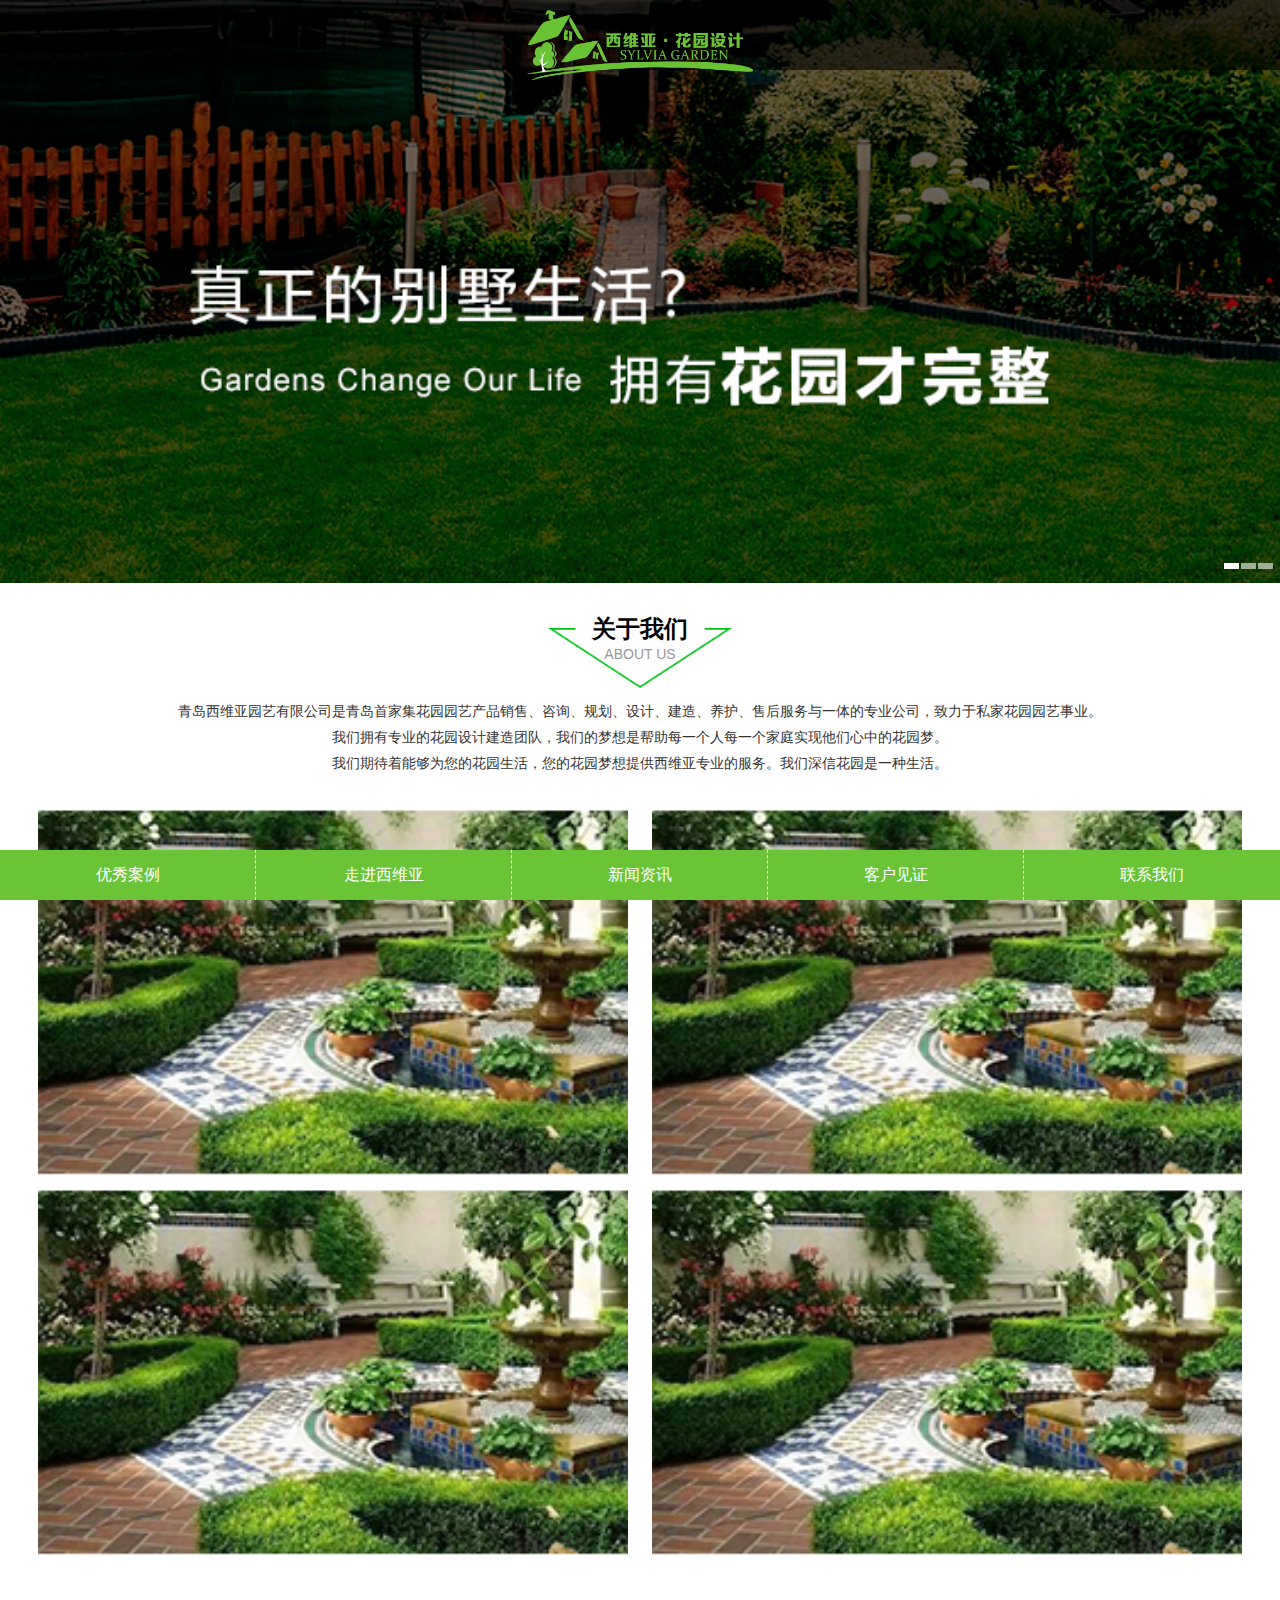
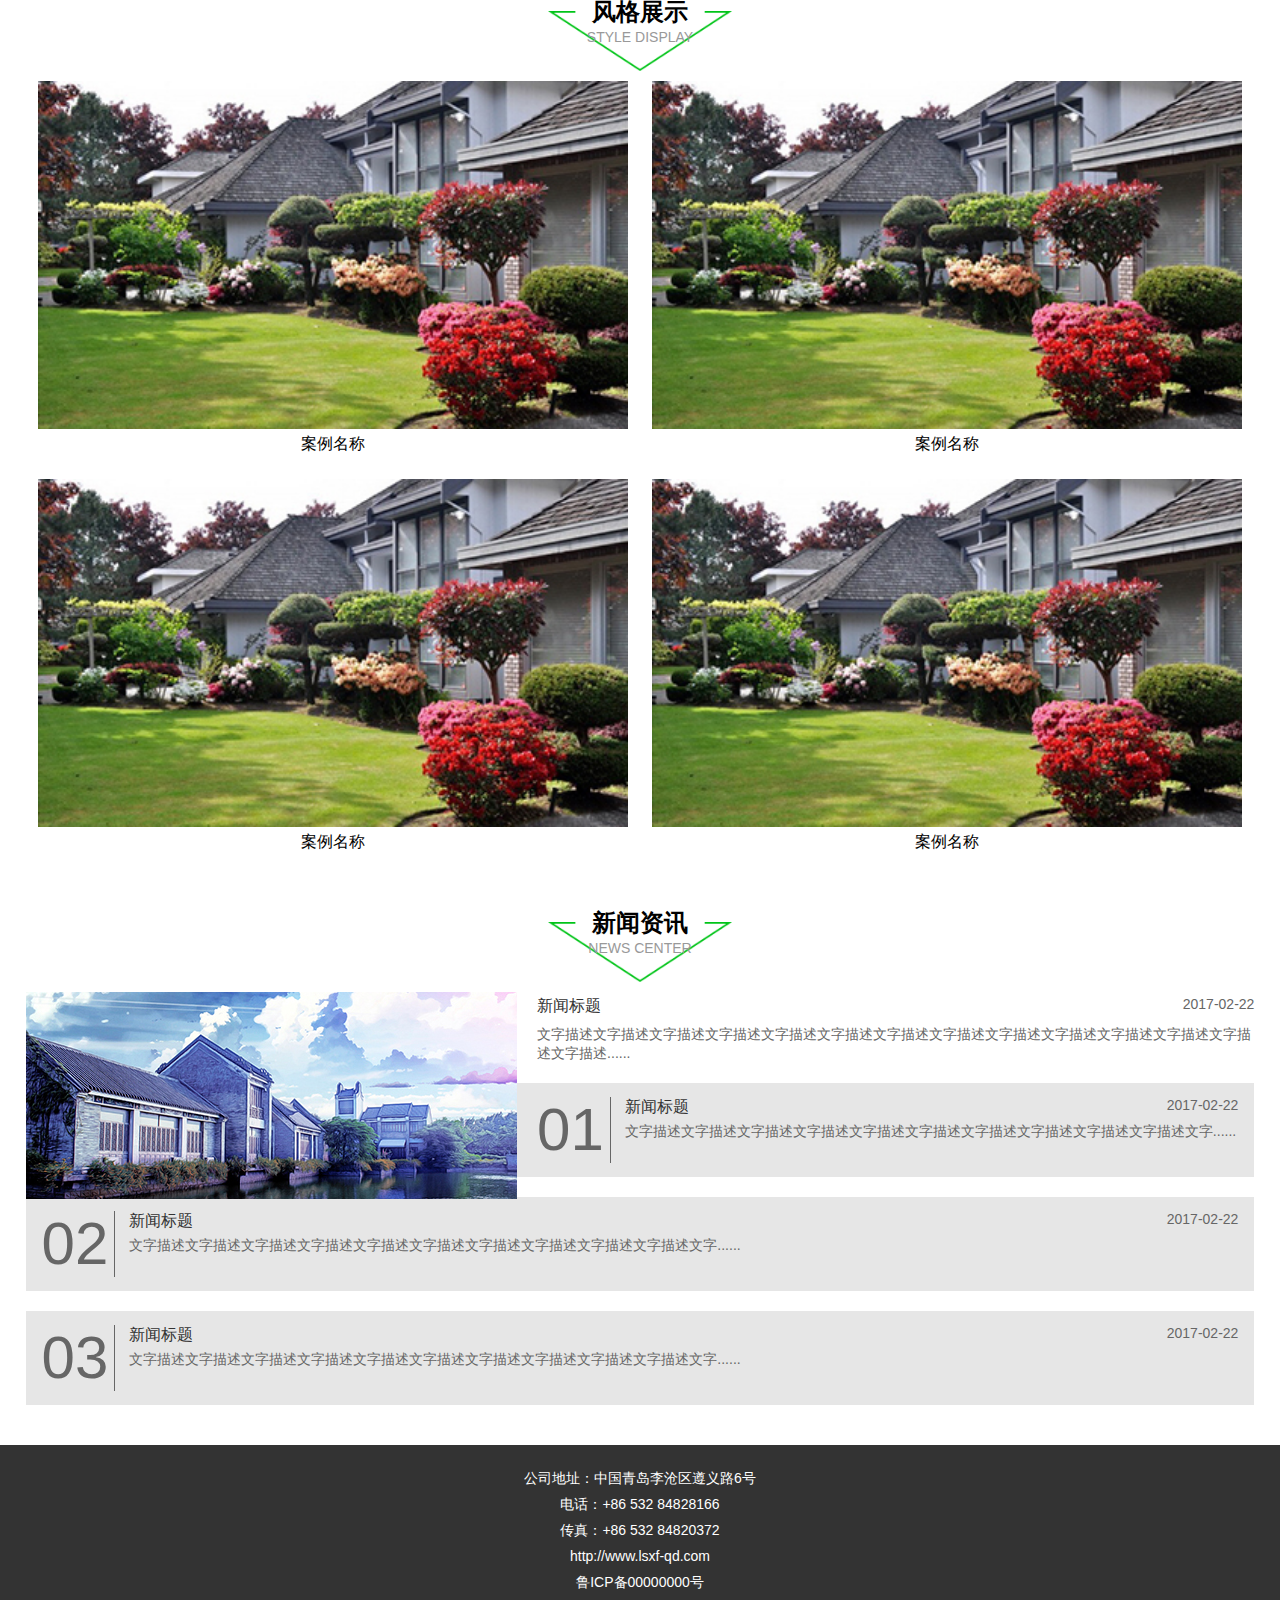
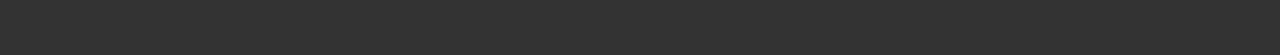
<file: phone/index.html>
<!DOCTYPE html>
<html lang="en">
<head>
	<meta charset="UTF-8">
	<title>Document</title>
	<link rel="stylesheet" href="css/style.css">
	<link rel="stylesheet" href="css/swiper.min.css">

</head>
<body>
	<div class="top">
		<div class="content">
			<a href=""><img src="images/logo.png" alt=""></a>
		</div>
	</div>
	<div id="slideBox" class="slideBox">
		<div class="hd">
			<ul><li></li><li></li><li></li></ul>
		</div>
		<div class="bd">
			<ul>
				<li><a href="#" target="_blank"><img src="images/banner.jpg" /></a></li>
				<li><a href="#" target="_blank"><img src="images/banner.jpg" /></a></li>
				<li><a href="#" target="_blank"><img src="images/banner.jpg" /></a></li>
			</ul>
		</div>
	</div>
	<div class="block1">
		<div class="title">
			<h1>关于我们</h1>
			<span>ABOUT US</span>
		</div>
		<div class="block1-txt content">
			<p>青岛西维亚园艺有限公司是青岛首家集花园园艺产品销售、咨询、规划、设计、建造、养护、售后服务与一体的专业公司，致力于私家花园园艺事业。</p>  
			<p>我们拥有专业的花园设计建造团队，我们的梦想是帮助每一个人每一个家庭实现他们心中的花园梦。</p>     
			<p>我们期待着能够为您的花园生活，您的花园梦想提供西维亚专业的服务。我们深信花园是一种生活。</p>
		</div>
		<div class="block1-pic clearfix content">
			<img src="images/about.jpg" alt="">
			<img src="images/about.jpg" alt="">
			<img src="images/about.jpg" alt="">
			<img src="images/about.jpg" alt="">
		</div>
	</div>
	<div class="block2 clearfix">
			<div class="title">
				<h1>风格展示</h1>
				<span>style display</span>
			</div>
			<div class="content">
				<div class="block2-box">
					<img src="images/fg2.jpg" alt="">
					<h3>案例名称</h3>
				</div>
				<div class="block2-box">
					<img src="images/fg2.jpg" alt="">
					<h3>案例名称</h3>
				</div>
				<div class="block2-box">
					<img src="images/fg2.jpg" alt="">
					<h3>案例名称</h3>
				</div>
				<div class="block2-box">
					<img src="images/fg2.jpg" alt="">
					<h3>案例名称</h3>
				</div>
			</div>
	</div>
<!-- 暂时隐藏 设计团队	<div class="block3">
		<div class="title">
			<h1>设计团队</h1>
			<span>Design team</span>
		</div>
		<div class="content clearfix">
			<div class="block3-img block3-img2">
				<div style="position:relative;">
					<a href="">
					<img src="images/team1.jpg" alt="" style="display:block;">
					</a>
				</div>
				<p><span></span>姓名 高级设计师</p>
			</div>
			<div class="block3-img block3-img2">
				<div style="position:relative;">
					<a href="">
					<img src="images/team1.jpg" alt="" style="display:block;">
					</a>
				</div>
				<p><span></span>姓名 高级设计师</p>
			</div>
			<div class="block3-img block3-img2">
				<div style="position:relative;">
					<a href="">
					<img src="images/team1.jpg" alt="" style="display:block;">
					</a>
				</div>
				<p><span></span>姓名 高级设计师</p>
			</div>
		</div>
	</div> -->
	<div class="block4">
			<div class="title">
				<h1>新闻资讯</h1>
				<span>NEWS center</span>
			</div>
			<div class="content clearfix">
				<div class="block3-news">
					<img src="images/news.jpg" alt="" style="width: 40%;display: block;float: left;margin-right: 20px;">
					<h4><a href="">新闻标题</a><span>2017-02-22</span></h4>
					<p><a href="">文字描述文字描述文字描述文字描述文字描述文字描述文字描述文字描述文字描述文字描述文字描述文字描述文字描述文字描述......</a></p>
				</div>
				<ul class="block3-list">
					<li>
						<p>01</p>
						<div>
							<h4><a href="">新闻标题</a><span>2017-02-22</span></h4>
							<p><a href="">文字描述文字描述文字描述文字描述文字描述文字描述文字描述文字描述文字描述文字描述文字......</a></p>
						</div>
					</li>
					<li>
						<p>02</p>
						<div>
							<h4><a href="">新闻标题</a><span>2017-02-22</span></h4>
							<p><a href="">文字描述文字描述文字描述文字描述文字描述文字描述文字描述文字描述文字描述文字描述文字......</a></p>
						</div>
					</li>
					<li>
						<p>03</p>
						<div>
							<h4><a href="">新闻标题</a><span>2017-02-22</span></h4>
							<p><a href="">文字描述文字描述文字描述文字描述文字描述文字描述文字描述文字描述文字描述文字描述文字......</a></p>
						</div>
					</li>
				</ul>
			</div>
		</div>

	<div class="footer">
		<p>公司地址：中国青岛李沧区遵义路6号</p>
		<p>电话：+86 532 84828166</p>
		<p>传真：+86 532 84820372</p>
		<p>http://www.lsxf-qd.com</p>
		<p>鲁ICP备00000000号</p>
	</div>
	<ul class="nav clearfix">
		<li><a href="javascript:;">优秀案例</a>
			<ul>
				<li><a href="">现代中式</a></li>
				<li><a href="">简约唯美</a></li>
				<li><a href="">。。。</a></li>
			</ul>
		</li>
		<li><a href="">走进西维亚</a></li>
		<li><a href="">新闻资讯</a></li>
		<li><a href="">客户见证</a></li>
		<li style="border:none;"><a href="">联系我们</a></li>
	</ul>

	<script src="js/jquery-1.8.3.min.js"></script>
	<script src="js/SuperSlide.js"></script>
	<script src="js/swiper.min.js"></script>
	<script src="js/style.js"></script>


</body>
</html>
</file>
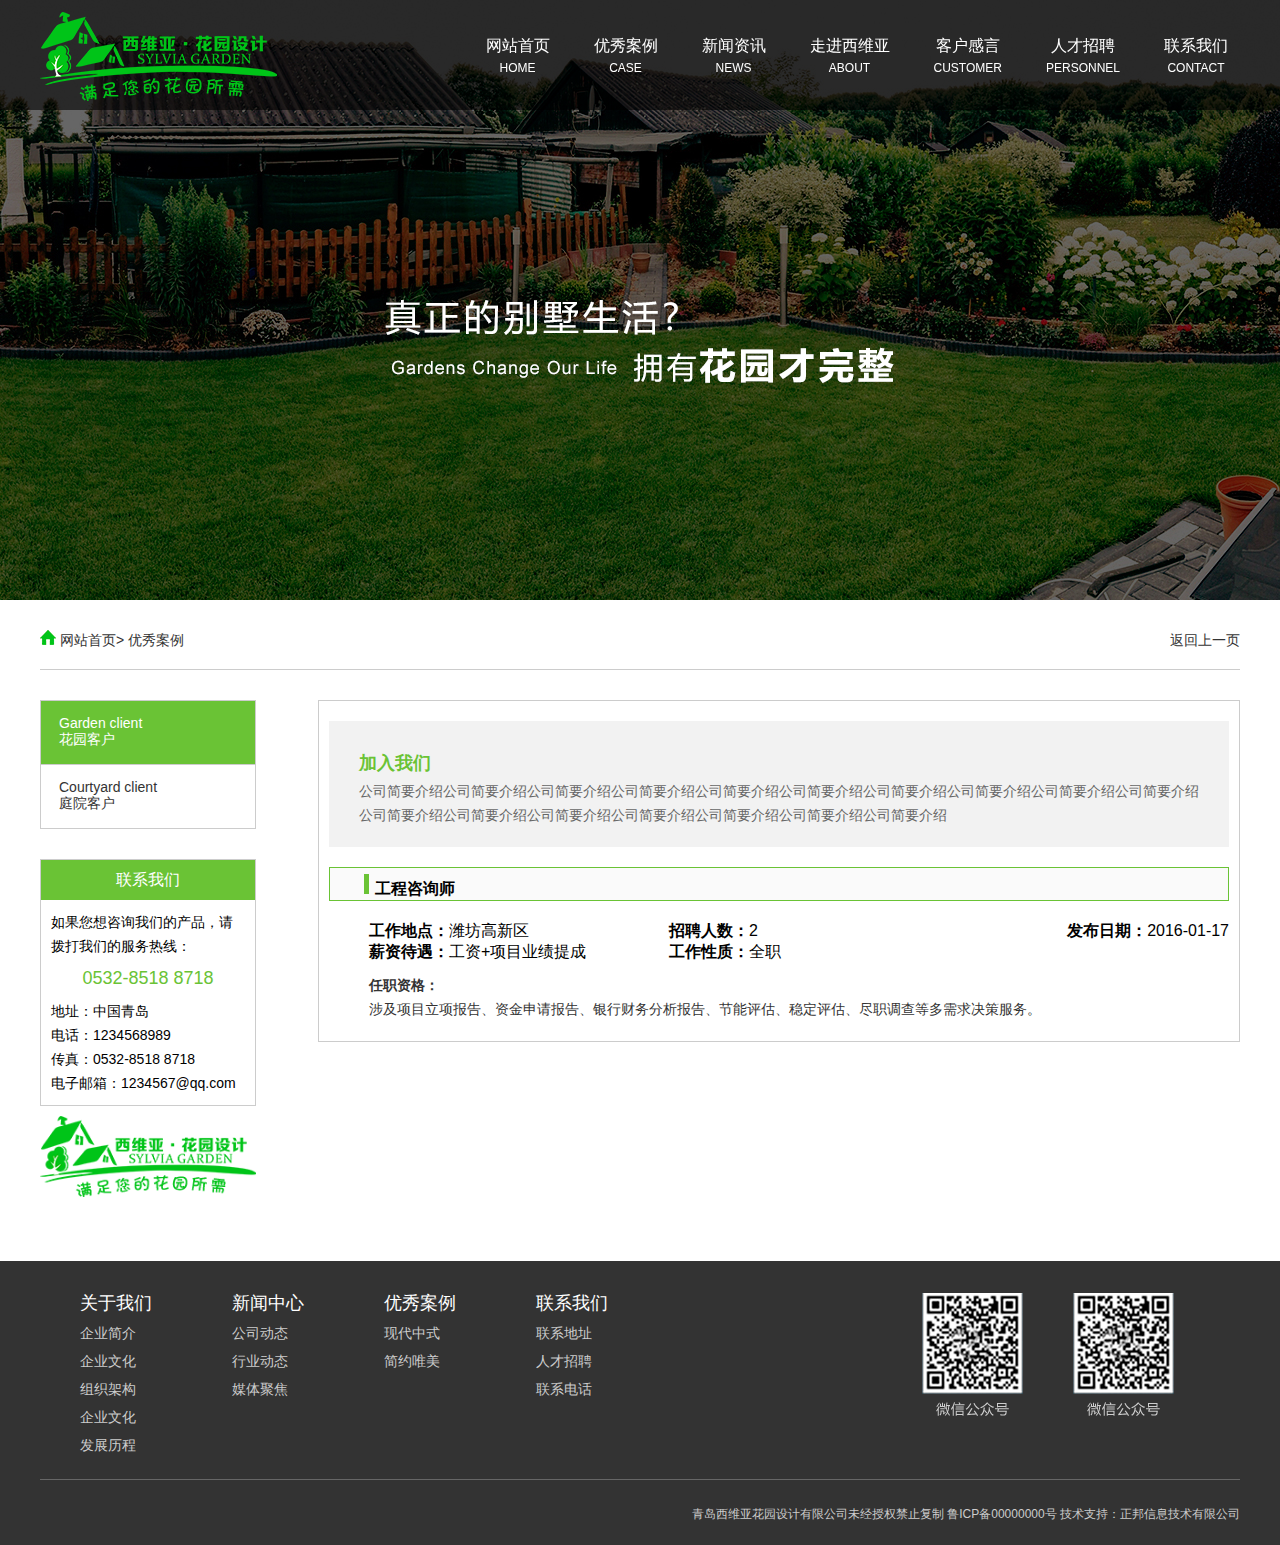
<file: pc/人才招聘.html>
<!DOCTYPE html>
<html lang="en">
<head>
	<meta charset="UTF-8">
	<title>Document</title>
	<link rel="stylesheet" href="css/style.css">

</head>
<body>
	<div class="top-block">
		<div class="top-nav">
			<div class="logo">
				<div class="w-1200">
					<img src="images/logo.png" alt="">
					<div class="nav">
						<ul class="clearfix">
							<li>
								<p><a href="">网站首页</a></p>
								<span><a href="">Home</a></span>
							</li>
							<li>
								<p><a href="">优秀案例</a></p>
								<span><a href="">case</a></span>
							</li>
							<li>
								<p><a href="">新闻资讯</a></p>
								<span><a href="">News</a></span>
							</li>
							<li>
								<p><a href="">走进西维亚</a></p>
								<span><a href="">about</a></span>
							</li>
							<li>
								<p><a href="">客户感言</a></p>
								<span><a href="">Customer</a></span>
							</li>
							<li>
								<p><a href="">人才招聘</a></p>
								<span><a href="">personnel</a></span>
							</li>
							<li>
								<p><a href="">联系我们</a></p>
								<span><a href="">contact</a></span>
							</li>
						</ul>
					</div>
				</div>
			</div>
		</div>
		<div style="height:600px;background:url(images/banner.jpg) no-repeat;background-size:auto 100% ;background-position:center center;"></div>
		<div class="w-1200">
			<p class="car"><img src="images/home.jpg" alt=""><a href="">网站首页</a><span>> 优秀案例</span>
			<a style="float:right;" href="">返回上一页</a></p>
		</div>
		<div class="box clearfix w-1200">
			<div class="box-left al">
				<ul>
					<li class="on">
						<a href="">Garden client<br>花园客户</a>
					</li>
					<li>
						<a href="">Courtyard client<br>庭院客户</a>
					</li>
				</ul>
				<div class="left-cont">
					<h3>联系我们</h3>
					<div style="padding:10px;">

						<p>如果您想咨询我们的产品，请拨打我们的服务热线：</p>
						<span>0532-8518 8718</span>
						<p>地址：中国青岛</p>
						<p>电话：1234568989</p>
						<p>传真：0532-8518 8718</p>
						<p>电子邮箱：1234567@qq.com</p>

					</div>
				</div>
				<img style="width:100%;margin:10px 0 60px;" src="images/logo.png" alt="">
			</div>
			<div class="box-right clearfix news-txt">
				<div class="block1">
					<div class="zp-js">
						<h4>加入我们</h4>
						<p>公司简要介绍公司简要介绍公司简要介绍公司简要介绍公司简要介绍公司简要介绍公司简要介绍公司简要介绍公司简要介绍公司简要介绍公司简要介绍公司简要介绍公司简要介绍公司简要介绍公司简要介绍公司简要介绍公司简要介绍</p>
					</div>
					<p class="zp-tit"><span></span>工程咨询师</p>	<div class="zp-con clearfix">
						<p style="width:300px;float:left;"><b>工作地点：</b>潍坊高新区</p>
						<p style="width:280px;float:left;"><b>招聘人数：</b>2</p>
						<p style="float:right;"><b>发布日期：</b>2016-01-17</p>
						<p style="width:300px;float:left;"><b>薪资待遇：</b>工资+项目业绩提成</p>
						<p style="width:280px;float:left;"><b>工作性质：</b>全职</p>

					</div>
					<div class="zp-xq">
						<p><b>任职资格：</b></p>
						<p>涉及项目立项报告、资金申请报告、银行财务分析报告、节能评估、稳定评估、尽职调查等多需求决策服务。</p>
					</div>
				</div>
			</div>
		</div>
	</div>

	<div class="footer clearfix">
		<div class="w-1200 clearfix">
			<ul>
				<h3>关于我们</h3>
				<li><a href="">企业简介</a></li>
				<li><a href="">企业文化</a></li>
				<li><a href="">组织架构</a></li>
				<li><a href="">企业文化</a></li>
				<li><a href="">发展历程</a></li>
			</ul>
			<ul>
				<h3>新闻中心</h3>
				<li><a href="">公司动态</a></li>
				<li><a href="">行业动态</a></li>
				<li><a href="">媒体聚焦</a></li>
			</ul>
			<ul>
				<h3>优秀案例</h3>
				<li><a href="">现代中式</a></li>
				<li><a href="">简约唯美</a></li>
			</ul>
			<ul>
				<h3>联系我们</h3>
				<li><a href="">联系地址</a></li>
				<li><a href="">人才招聘</a></li>
				<li><a href="">联系电话</a></li>
			</ul>
			<img src="images/ewm.png" alt="" style="float:right;margin-right:66px;">
		</div>
		<p class="w-1200" style="background:#666;height:1px;"></p>
		<div class="w-1200">
			<p class="copy">青岛西维亚花园设计有限公司未经授权禁止复制       鲁ICP备00000000号      技术支持：<a href="">正邦信息技术有限公司</a></p>
		</div>
	</div>
	<script src="js/jquery-1.8.3.min.js"></script>
	<script src="js/SuperSlide.js"></script>
	<script src="js/style.js"></script>


</body>
</html>
</file>
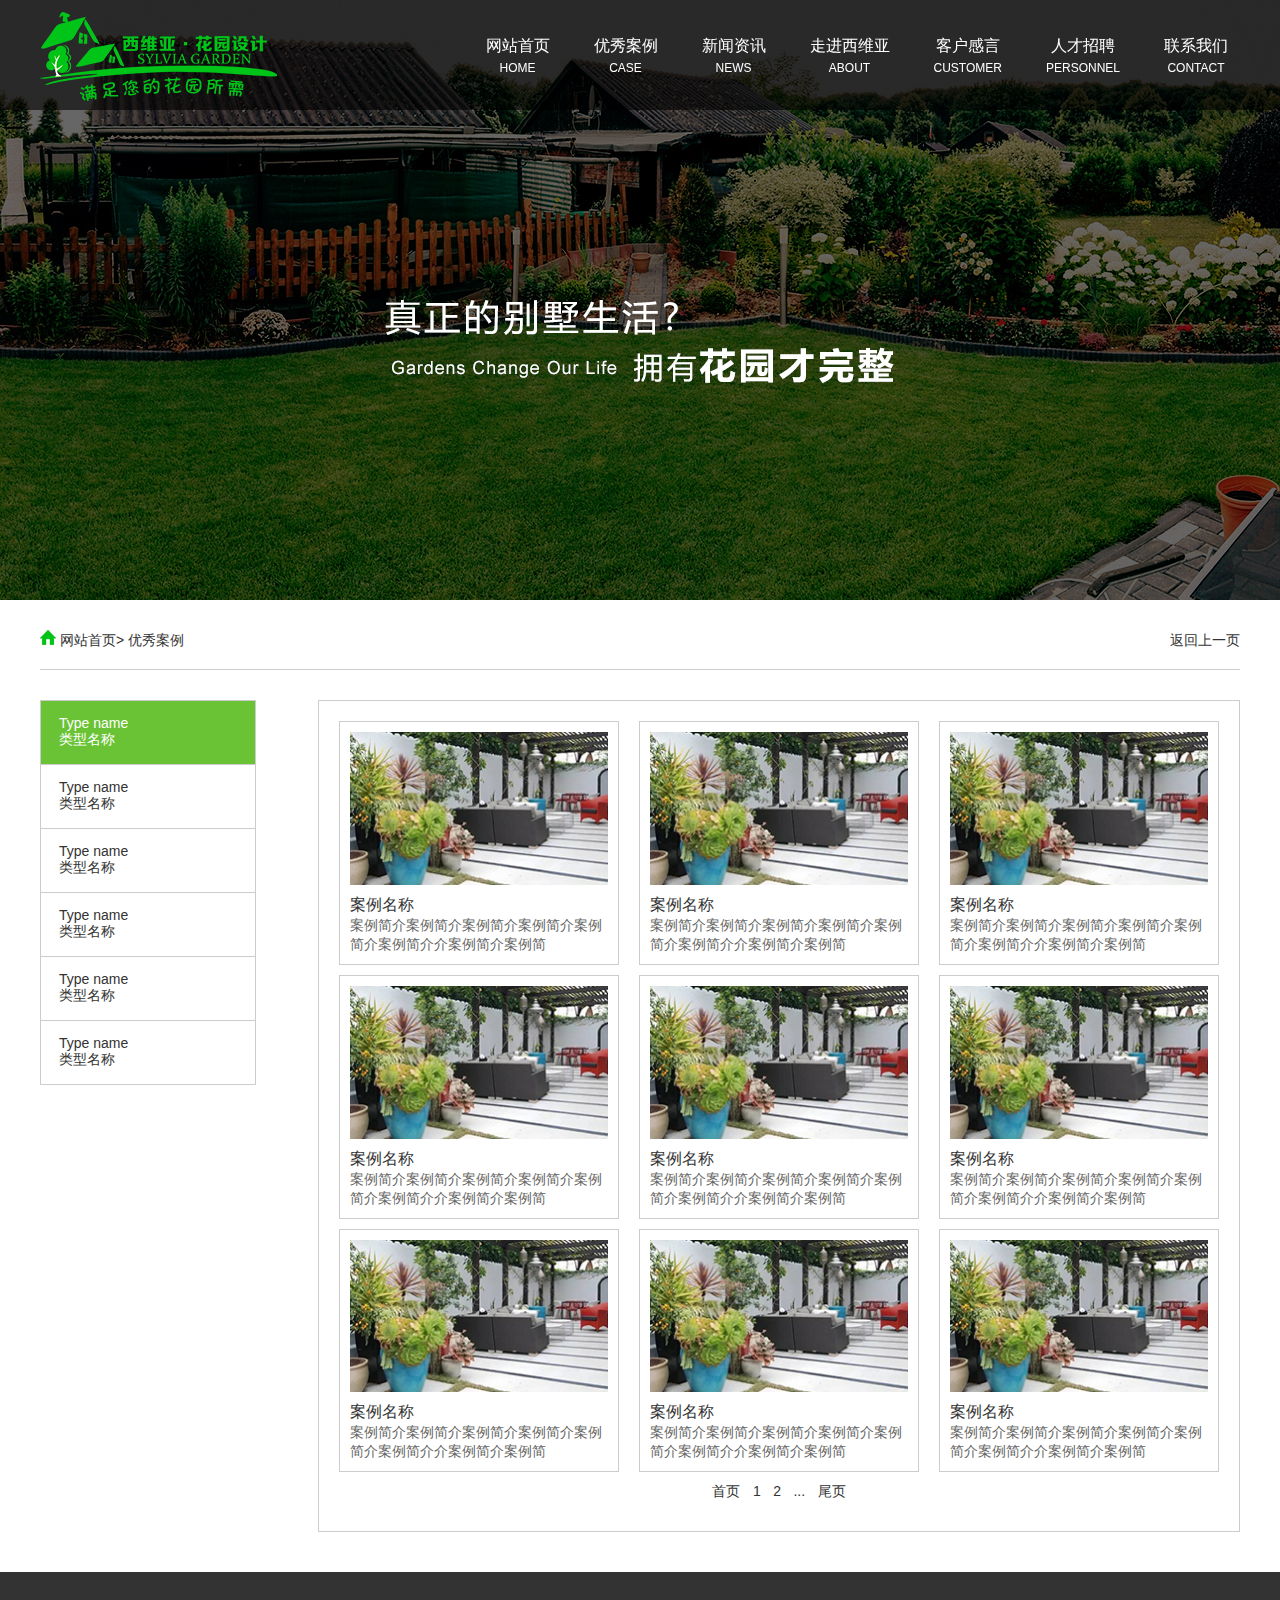
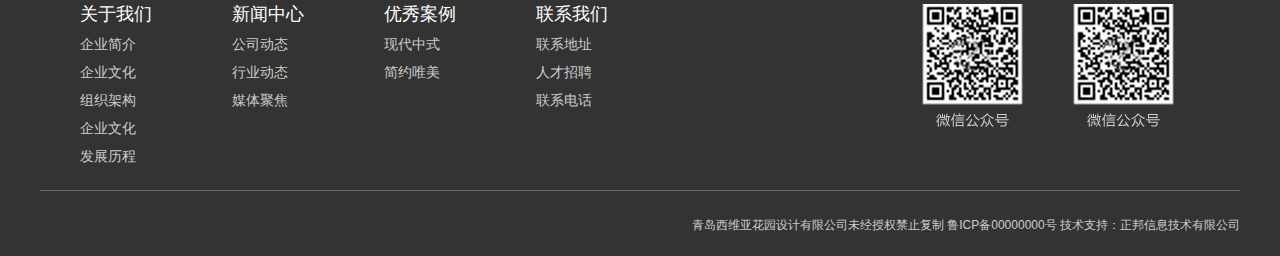
<file: pc/优秀案例.html>
<!DOCTYPE html>
<html lang="en">
<head>
	<meta charset="UTF-8">
	<title>Document</title>
	<link rel="stylesheet" href="css/style.css">

</head>
<body>
	<div class="top-block">
		<div class="top-nav">
			<div class="logo">
				<div class="w-1200">
					<img src="images/logo.png" alt="">
					<div class="nav">
						<ul class="clearfix">
							<li>
								<p><a href="">网站首页</a></p>
								<span><a href="">Home</a></span>
							</li>
							<li>
								<p><a href="">优秀案例</a></p>
								<span><a href="">case</a></span>
							</li>
							<li>
								<p><a href="">新闻资讯</a></p>
								<span><a href="">News</a></span>
							</li>
							<li>
								<p><a href="">走进西维亚</a></p>
								<span><a href="">about</a></span>
							</li>
							<li>
								<p><a href="">客户感言</a></p>
								<span><a href="">Customer</a></span>
							</li>
							<li>
								<p><a href="">人才招聘</a></p>
								<span><a href="">personnel</a></span>
							</li>
							<li>
								<p><a href="">联系我们</a></p>
								<span><a href="">contact</a></span>
							</li>
						</ul>
					</div>
				</div>
			</div>
		</div>
		<div style="height:600px;background:url(images/banner.jpg) no-repeat;background-size:auto 100% ;background-position:center center;"></div>
		<div class="w-1200">
			<p class="car"><img src="images/home.jpg" alt=""><a href="">网站首页</a><span>> 优秀案例</span>
			<a style="float:right;" href="">返回上一页</a></p>
		</div>
		<div class="box clearfix w-1200">
			<div class="box-left al">
				<ul>
					<li class="on">
						<a href="">Type name <br>类型名称</a>
					</li>
					<li>
						<a href="">Type name <br>类型名称</a>
					</li>
					<li>
						<a href="">Type name <br>类型名称</a>
					</li>
					<li>
						<a href="">Type name <br>类型名称</a>
					</li>
					<li>
						<a href="">Type name <br>类型名称</a>
					</li>
					<li>
						<a href="">Type name <br>类型名称</a>
					</li>
				</ul>
			</div>
			<div class="box-right clearfix" style="margin-bottom:40px;">
				<div class="anli-box">
					<img src="images/anli.jpg" alt="">
					<h4><a href="">案例名称</a></h4>
					<p><a href="">案例简介案例简介案例简介案例简介案例简介案例简介介案例简介案例简</a></p>
				</div>
				<div class="anli-box">
					<img src="images/anli.jpg" alt="">
					<h4><a href="">案例名称</a></h4>
					<p><a href="">案例简介案例简介案例简介案例简介案例简介案例简介介案例简介案例简</a></p>
				</div>
				<div class="anli-box">
					<img src="images/anli.jpg" alt="">
					<h4><a href="">案例名称</a></h4>
					<p><a href="">案例简介案例简介案例简介案例简介案例简介案例简介介案例简介案例简</a></p>
				</div>
				<div class="anli-box">
					<img src="images/anli.jpg" alt="">
					<h4><a href="">案例名称</a></h4>
					<p><a href="">案例简介案例简介案例简介案例简介案例简介案例简介介案例简介案例简</a></p>
				</div>
				<div class="anli-box">
					<img src="images/anli.jpg" alt="">
					<h4><a href="">案例名称</a></h4>
					<p><a href="">案例简介案例简介案例简介案例简介案例简介案例简介介案例简介案例简</a></p>
				</div>
				<div class="anli-box">
					<img src="images/anli.jpg" alt="">
					<h4><a href="">案例名称</a></h4>
					<p><a href="">案例简介案例简介案例简介案例简介案例简介案例简介介案例简介案例简</a></p>
				</div>
				<div class="anli-box">
					<img src="images/anli.jpg" alt="">
					<h4><a href="">案例名称</a></h4>
					<p><a href="">案例简介案例简介案例简介案例简介案例简介案例简介介案例简介案例简</a></p>
				</div>				<div class="anli-box">
					<img src="images/anli.jpg" alt="">
					<h4><a href="">案例名称</a></h4>
					<p><a href="">案例简介案例简介案例简介案例简介案例简介案例简介介案例简介案例简</a></p>
				</div>
				<div class="anli-box">
					<img src="images/anli.jpg" alt="">
					<h4><a href="">案例名称</a></h4>
					<p><a href="">案例简介案例简介案例简介案例简介案例简介案例简介介案例简介案例简</a></p>
				</div>
				<p class="cart"><a href="">首页</a>
				<a href="">1</a>
				<a href="">2</a>
				<a href="">...</a>
				<a href="">尾页</a></p>
			</div>
		</div>
	</div>

	<div class="footer clearfix">
		<div class="w-1200 clearfix">
			<ul>
				<h3>关于我们</h3>
				<li><a href="">企业简介</a></li>
				<li><a href="">企业文化</a></li>
				<li><a href="">组织架构</a></li>
				<li><a href="">企业文化</a></li>
				<li><a href="">发展历程</a></li>
			</ul>
			<ul>
				<h3>新闻中心</h3>
				<li><a href="">公司动态</a></li>
				<li><a href="">行业动态</a></li>
				<li><a href="">媒体聚焦</a></li>
			</ul>
			<ul>
				<h3>优秀案例</h3>
				<li><a href="">现代中式</a></li>
				<li><a href="">简约唯美</a></li>
			</ul>
			<ul>
				<h3>联系我们</h3>
				<li><a href="">联系地址</a></li>
				<li><a href="">人才招聘</a></li>
				<li><a href="">联系电话</a></li>
			</ul>
			<img src="images/ewm.png" alt="" style="float:right;margin-right:66px;">
		</div>
		<p class="w-1200" style="background:#666;height:1px;"></p>
		<div class="w-1200">
			<p class="copy">青岛西维亚花园设计有限公司未经授权禁止复制       鲁ICP备00000000号      技术支持：<a href="">正邦信息技术有限公司</a></p>
		</div>
	</div>
	<script src="js/jquery-1.8.3.min.js"></script>
	<script src="js/SuperSlide.js"></script>
	<script src="js/style.js"></script>


</body>
</html>
</file>
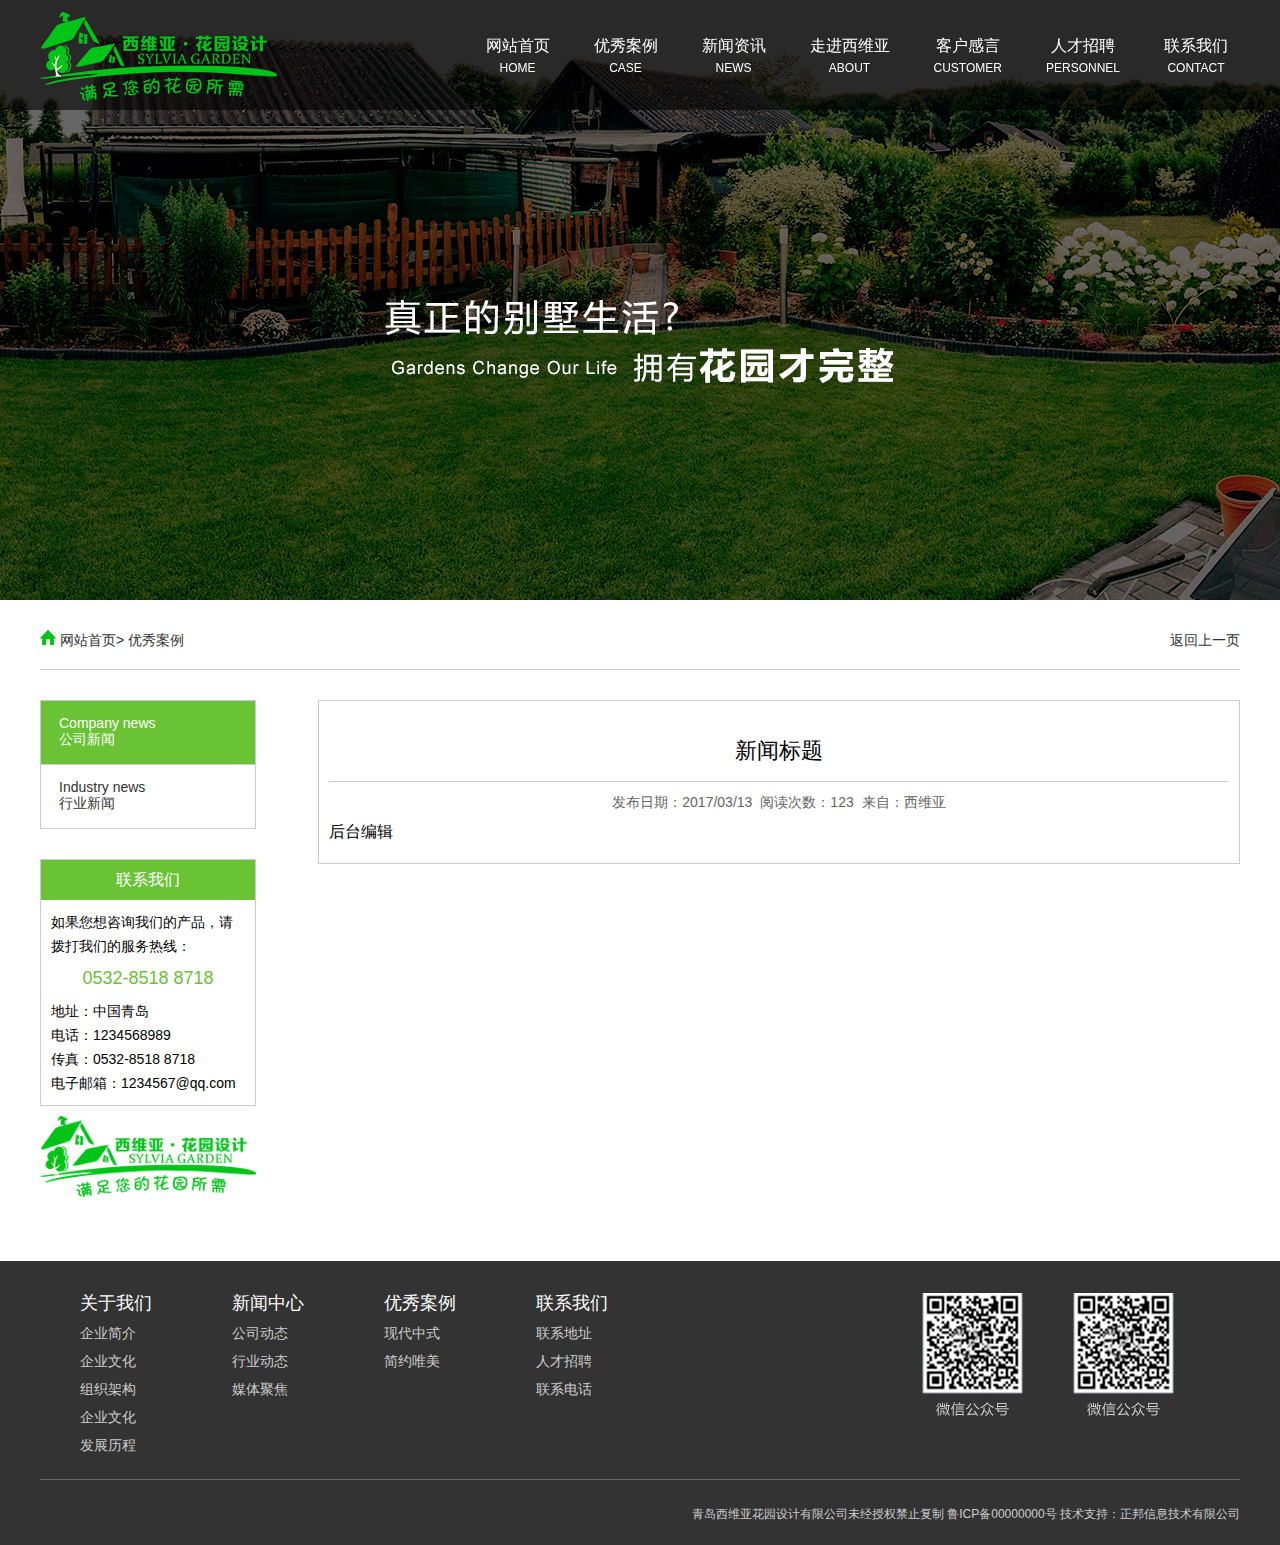
<file: pc/公司新闻.html>
<!DOCTYPE html>
<html lang="en">
<head>
	<meta charset="UTF-8">
	<title>Document</title>
	<link rel="stylesheet" href="css/style.css">

</head>
<body>
	<div class="top-block">
		<div class="top-nav">
			<div class="logo">
				<div class="w-1200">
					<img src="images/logo.png" alt="">
					<div class="nav">
						<ul class="clearfix">
							<li>
								<p><a href="">网站首页</a></p>
								<span><a href="">Home</a></span>
							</li>
							<li>
								<p><a href="">优秀案例</a></p>
								<span><a href="">case</a></span>
							</li>
							<li>
								<p><a href="">新闻资讯</a></p>
								<span><a href="">News</a></span>
							</li>
							<li>
								<p><a href="">走进西维亚</a></p>
								<span><a href="">about</a></span>
							</li>
							<li>
								<p><a href="">客户感言</a></p>
								<span><a href="">Customer</a></span>
							</li>
							<li>
								<p><a href="">人才招聘</a></p>
								<span><a href="">personnel</a></span>
							</li>
							<li>
								<p><a href="">联系我们</a></p>
								<span><a href="">contact</a></span>
							</li>
						</ul>
					</div>
				</div>
			</div>
		</div>
		<div style="height:600px;background:url(images/banner.jpg) no-repeat;background-size:auto 100% ;background-position:center center;"></div>
		<div class="w-1200">
			<p class="car"><img src="images/home.jpg" alt=""><a href="">网站首页</a><span>> 优秀案例</span>
			<a style="float:right;" href="">返回上一页</a></p>
		</div>
		<div class="box clearfix w-1200">
			<div class="box-left al">
				<ul>
					<li class="on">
						<a href="">Company news<br>公司新闻</a>
					</li>
					<li>
						<a href="">Industry news<br>行业新闻</a>
					</li>
				</ul>
				<div class="left-cont">
					<h3>联系我们</h3>
					<div style="padding:10px;">

						<p>如果您想咨询我们的产品，请拨打我们的服务热线：</p>
						<span>0532-8518 8718</span>
						<p>地址：中国青岛</p>
						<p>电话：1234568989</p>
						<p>传真：0532-8518 8718</p>
						<p>电子邮箱：1234567@qq.com</p>

					</div>
				</div>
				<img style="width:100%;margin:10px 0 60px;" src="images/logo.png" alt="">
			</div>
			<div class="box-right clearfix news-txt">
				<h2>新闻标题</h2>
				<p style="text-align:center;font-size:14px;color:#666;"><span>发布日期：2017/03/13</span><span>阅读次数：123</span><span>来自：西维亚</span></p>
				<p>后台编辑</p>
			</div>
		</div>
	</div>

	<div class="footer clearfix">
		<div class="w-1200 clearfix">
			<ul>
				<h3>关于我们</h3>
				<li><a href="">企业简介</a></li>
				<li><a href="">企业文化</a></li>
				<li><a href="">组织架构</a></li>
				<li><a href="">企业文化</a></li>
				<li><a href="">发展历程</a></li>
			</ul>
			<ul>
				<h3>新闻中心</h3>
				<li><a href="">公司动态</a></li>
				<li><a href="">行业动态</a></li>
				<li><a href="">媒体聚焦</a></li>
			</ul>
			<ul>
				<h3>优秀案例</h3>
				<li><a href="">现代中式</a></li>
				<li><a href="">简约唯美</a></li>
			</ul>
			<ul>
				<h3>联系我们</h3>
				<li><a href="">联系地址</a></li>
				<li><a href="">人才招聘</a></li>
				<li><a href="">联系电话</a></li>
			</ul>
			<img src="images/ewm.png" alt="" style="float:right;margin-right:66px;">
		</div>
		<p class="w-1200" style="background:#666;height:1px;"></p>
		<div class="w-1200">
			<p class="copy">青岛西维亚花园设计有限公司未经授权禁止复制       鲁ICP备00000000号      技术支持：<a href="">正邦信息技术有限公司</a></p>
		</div>
	</div>
	<script src="js/jquery-1.8.3.min.js"></script>
	<script src="js/SuperSlide.js"></script>
	<script src="js/style.js"></script>


</body>
</html>
</file>
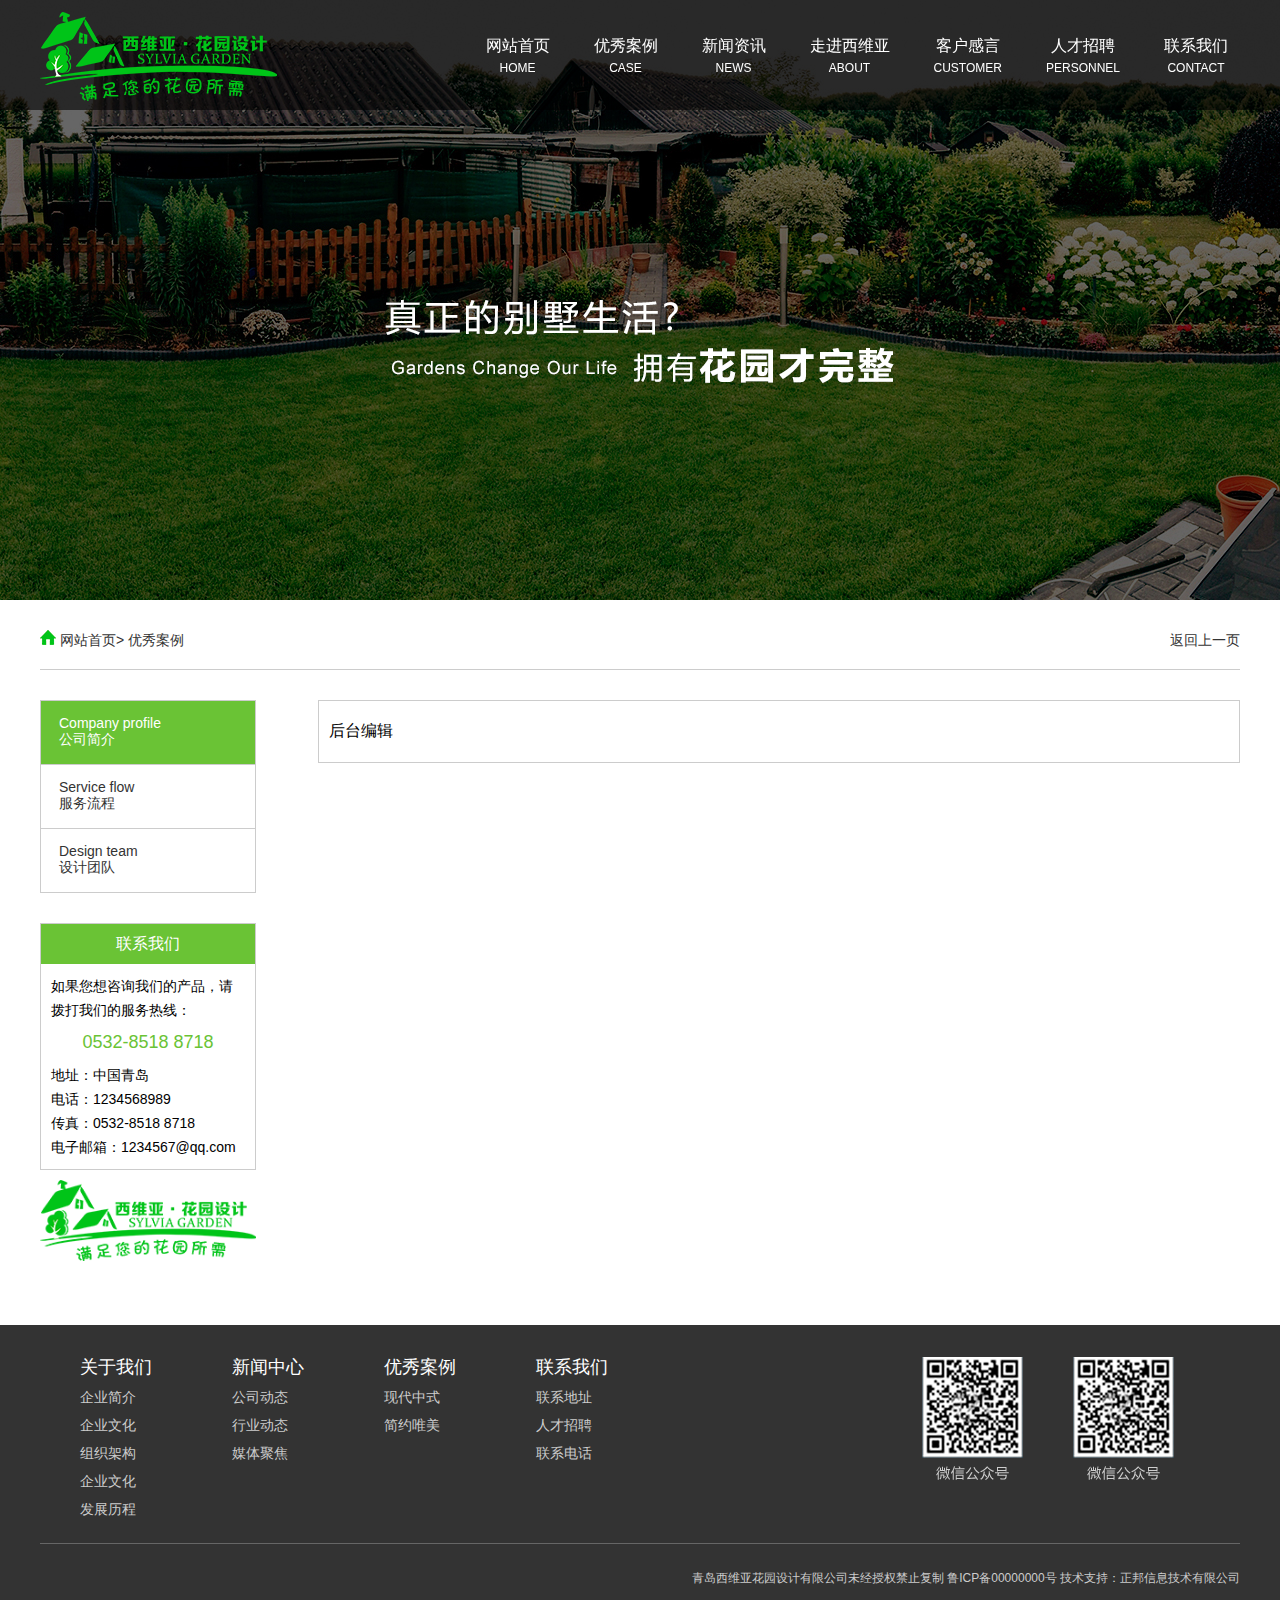
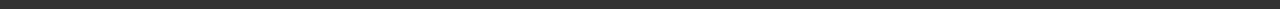
<file: pc/公司简介.html>
<!DOCTYPE html>
<html lang="en">
<head>
	<meta charset="UTF-8">
	<title>Document</title>
	<link rel="stylesheet" href="css/style.css">

</head>
<body>
	<div class="top-block">
		<div class="top-nav">
			<div class="logo">
				<div class="w-1200">
					<img src="images/logo.png" alt="">
					<div class="nav">
						<ul class="clearfix">
							<li>
								<p><a href="">网站首页</a></p>
								<span><a href="">Home</a></span>
							</li>
							<li>
								<p><a href="">优秀案例</a></p>
								<span><a href="">case</a></span>
							</li>
							<li>
								<p><a href="">新闻资讯</a></p>
								<span><a href="">News</a></span>
							</li>
							<li>
								<p><a href="">走进西维亚</a></p>
								<span><a href="">about</a></span>
							</li>
							<li>
								<p><a href="">客户感言</a></p>
								<span><a href="">Customer</a></span>
							</li>
							<li>
								<p><a href="">人才招聘</a></p>
								<span><a href="">personnel</a></span>
							</li>
							<li>
								<p><a href="">联系我们</a></p>
								<span><a href="">contact</a></span>
							</li>
						</ul>
					</div>
				</div>
			</div>
		</div>
		<div style="height:600px;background:url(images/banner.jpg) no-repeat;background-size:auto 100% ;background-position:center center;"></div>
		<div class="w-1200">
			<p class="car"><img src="images/home.jpg" alt=""><a href="">网站首页</a><span>> 优秀案例</span>
			<a style="float:right;" href="">返回上一页</a></p>
		</div>
		<div class="box clearfix w-1200">
			<div class="box-left al">
				<ul>
					<li class="on">
						<a href="">Company profile<br>公司简介</a>
					</li>
					<li>
						<a href="">Service flow<br>服务流程</a>
					</li>
					<li>
						<a href="">Design team<br>设计团队</a>
					</li>
				</ul>
				<div class="left-cont">
					<h3>联系我们</h3>
					<div style="padding:10px;">

						<p>如果您想咨询我们的产品，请拨打我们的服务热线：</p>
						<span>0532-8518 8718</span>
						<p>地址：中国青岛</p>
						<p>电话：1234568989</p>
						<p>传真：0532-8518 8718</p>
						<p>电子邮箱：1234567@qq.com</p>

					</div>
				</div>
				<img style="width:100%;margin:10px 0 60px;" src="images/logo.png" alt="">
			</div>
			<div class="box-right clearfix">
				<p>后台编辑</p>
			</div>
		</div>
	</div>

	<div class="footer clearfix">
		<div class="w-1200 clearfix">
			<ul>
				<h3>关于我们</h3>
				<li><a href="">企业简介</a></li>
				<li><a href="">企业文化</a></li>
				<li><a href="">组织架构</a></li>
				<li><a href="">企业文化</a></li>
				<li><a href="">发展历程</a></li>
			</ul>
			<ul>
				<h3>新闻中心</h3>
				<li><a href="">公司动态</a></li>
				<li><a href="">行业动态</a></li>
				<li><a href="">媒体聚焦</a></li>
			</ul>
			<ul>
				<h3>优秀案例</h3>
				<li><a href="">现代中式</a></li>
				<li><a href="">简约唯美</a></li>
			</ul>
			<ul>
				<h3>联系我们</h3>
				<li><a href="">联系地址</a></li>
				<li><a href="">人才招聘</a></li>
				<li><a href="">联系电话</a></li>
			</ul>
			<img src="images/ewm.png" alt="" style="float:right;margin-right:66px;">
		</div>
		<p class="w-1200" style="background:#666;height:1px;"></p>
		<div class="w-1200">
			<p class="copy">青岛西维亚花园设计有限公司未经授权禁止复制       鲁ICP备00000000号      技术支持：<a href="">正邦信息技术有限公司</a></p>
		</div>
	</div>
	<script src="js/jquery-1.8.3.min.js"></script>
	<script src="js/SuperSlide.js"></script>
	<script src="js/style.js"></script>


</body>
</html>
</file>
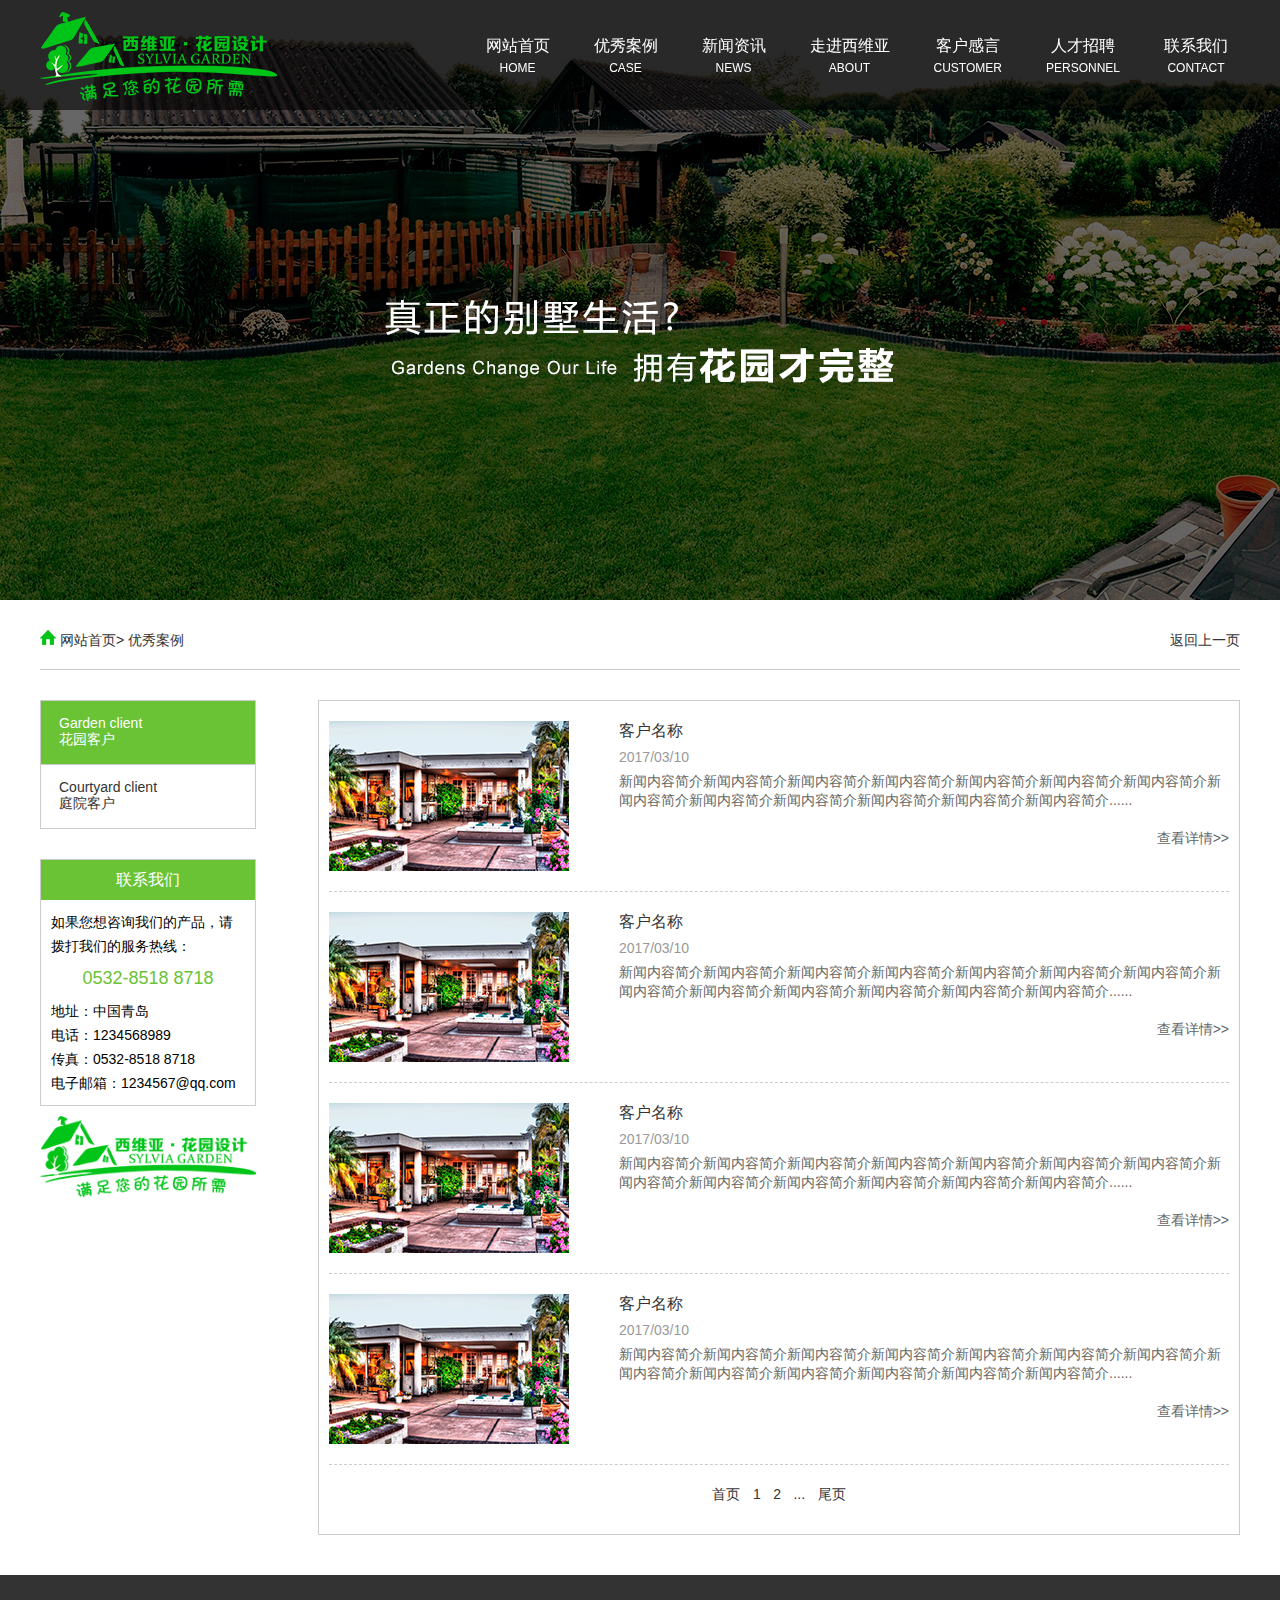
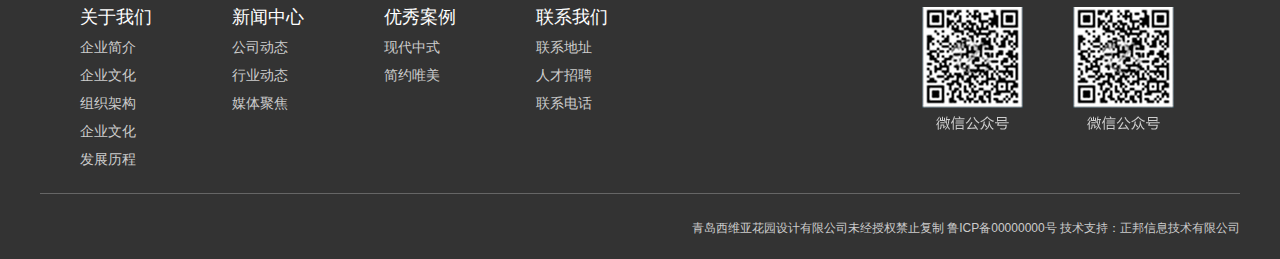
<file: pc/客户感言.html>
<!DOCTYPE html>
<html lang="en">
<head>
	<meta charset="UTF-8">
	<title>Document</title>
	<link rel="stylesheet" href="css/style.css">

</head>
<body>
	<div class="top-block">
		<div class="top-nav">
			<div class="logo">
				<div class="w-1200">
					<img src="images/logo.png" alt="">
					<div class="nav">
						<ul class="clearfix">
							<li>
								<p><a href="">网站首页</a></p>
								<span><a href="">Home</a></span>
							</li>
							<li>
								<p><a href="">优秀案例</a></p>
								<span><a href="">case</a></span>
							</li>
							<li>
								<p><a href="">新闻资讯</a></p>
								<span><a href="">News</a></span>
							</li>
							<li>
								<p><a href="">走进西维亚</a></p>
								<span><a href="">about</a></span>
							</li>
							<li>
								<p><a href="">客户感言</a></p>
								<span><a href="">Customer</a></span>
							</li>
							<li>
								<p><a href="">人才招聘</a></p>
								<span><a href="">personnel</a></span>
							</li>
							<li>
								<p><a href="">联系我们</a></p>
								<span><a href="">contact</a></span>
							</li>
						</ul>
					</div>
				</div>
			</div>
		</div>
		<div style="height:600px;background:url(images/banner.jpg) no-repeat;background-size:auto 100% ;background-position:center center;"></div>
		<div class="w-1200">
			<p class="car"><img src="images/home.jpg" alt=""><a href="">网站首页</a><span>> 优秀案例</span>
			<a style="float:right;" href="">返回上一页</a></p>
		</div>
		<div class="box clearfix w-1200">
			<div class="box-left al">
				<ul>
					<li class="on">
						<a href="">Garden client<br>花园客户</a>
					</li>
					<li>
						<a href="">Courtyard client<br>庭院客户</a>
					</li>
				</ul>
				<div class="left-cont">
					<h3>联系我们</h3>
					<div style="padding:10px;">

						<p>如果您想咨询我们的产品，请拨打我们的服务热线：</p>
						<span>0532-8518 8718</span>
						<p>地址：中国青岛</p>
						<p>电话：1234568989</p>
						<p>传真：0532-8518 8718</p>
						<p>电子邮箱：1234567@qq.com</p>

					</div>
				</div>
				<img style="width:100%;margin:10px 0 60px;" src="images/logo.png" alt="">
			</div>
			<div class="box-right clearfix news-txt">
				<ul>
					<li class="clearfix">
						<img src="images/11.jpg" alt="" style="float:left;margin-right:20px;">
						<div class="news-box">
							<h4><a href="">客户名称</a></h4>
							<span>2017/03/10</span>
							<p><a href="">新闻内容简介新闻内容简介新闻内容简介新闻内容简介新闻内容简介新闻内容简介新闻内容简介新闻内容简介新闻内容简介新闻内容简介新闻内容简介新闻内容简介新闻内容简介......</a></p>
							<a href="" class="more">查看详情>></a>
						</div>
					</li>
					<li class="clearfix">
						<img src="images/11.jpg" alt="" style="float:left;margin-right:20px;">
						<div class="news-box">
							<h4><a href="">客户名称</a></h4>
							<span>2017/03/10</span>
							<p><a href="">新闻内容简介新闻内容简介新闻内容简介新闻内容简介新闻内容简介新闻内容简介新闻内容简介新闻内容简介新闻内容简介新闻内容简介新闻内容简介新闻内容简介新闻内容简介......</a></p>
							<a href="" class="more">查看详情>></a>
						</div>
					</li>
					<li class="clearfix">
						<img src="images/11.jpg" alt="" style="float:left;margin-right:20px;">
						<div class="news-box">
							<h4><a href="">客户名称</a></h4>
							<span>2017/03/10</span>
							<p><a href="">新闻内容简介新闻内容简介新闻内容简介新闻内容简介新闻内容简介新闻内容简介新闻内容简介新闻内容简介新闻内容简介新闻内容简介新闻内容简介新闻内容简介新闻内容简介......</a></p>
							<a href="" class="more">查看详情>></a>
						</div>
					</li>
					<li class="clearfix">
						<img src="images/11.jpg" alt="" style="float:left;margin-right:20px;">
						<div class="news-box">
							<h4><a href="">客户名称</a></h4>
							<span>2017/03/10</span>
							<p><a href="">新闻内容简介新闻内容简介新闻内容简介新闻内容简介新闻内容简介新闻内容简介新闻内容简介新闻内容简介新闻内容简介新闻内容简介新闻内容简介新闻内容简介新闻内容简介......</a></p>
							<a href="" class="more">查看详情>></a>
						</div>
					</li>
					<p class="cart"><a href="">首页</a>
					<a href="">1</a>
					<a href="">2</a>
					<a href="">...</a>
					<a href="">尾页</a></p>
				</ul>
			</div>
		</div>
	</div>

	<div class="footer clearfix">
		<div class="w-1200 clearfix">
			<ul>
				<h3>关于我们</h3>
				<li><a href="">企业简介</a></li>
				<li><a href="">企业文化</a></li>
				<li><a href="">组织架构</a></li>
				<li><a href="">企业文化</a></li>
				<li><a href="">发展历程</a></li>
			</ul>
			<ul>
				<h3>新闻中心</h3>
				<li><a href="">公司动态</a></li>
				<li><a href="">行业动态</a></li>
				<li><a href="">媒体聚焦</a></li>
			</ul>
			<ul>
				<h3>优秀案例</h3>
				<li><a href="">现代中式</a></li>
				<li><a href="">简约唯美</a></li>
			</ul>
			<ul>
				<h3>联系我们</h3>
				<li><a href="">联系地址</a></li>
				<li><a href="">人才招聘</a></li>
				<li><a href="">联系电话</a></li>
			</ul>
			<img src="images/ewm.png" alt="" style="float:right;margin-right:66px;">
		</div>
		<p class="w-1200" style="background:#666;height:1px;"></p>
		<div class="w-1200">
			<p class="copy">青岛西维亚花园设计有限公司未经授权禁止复制       鲁ICP备00000000号      技术支持：<a href="">正邦信息技术有限公司</a></p>
		</div>
	</div>
	<script src="js/jquery-1.8.3.min.js"></script>
	<script src="js/SuperSlide.js"></script>
	<script src="js/style.js"></script>


</body>
</html>
</file>
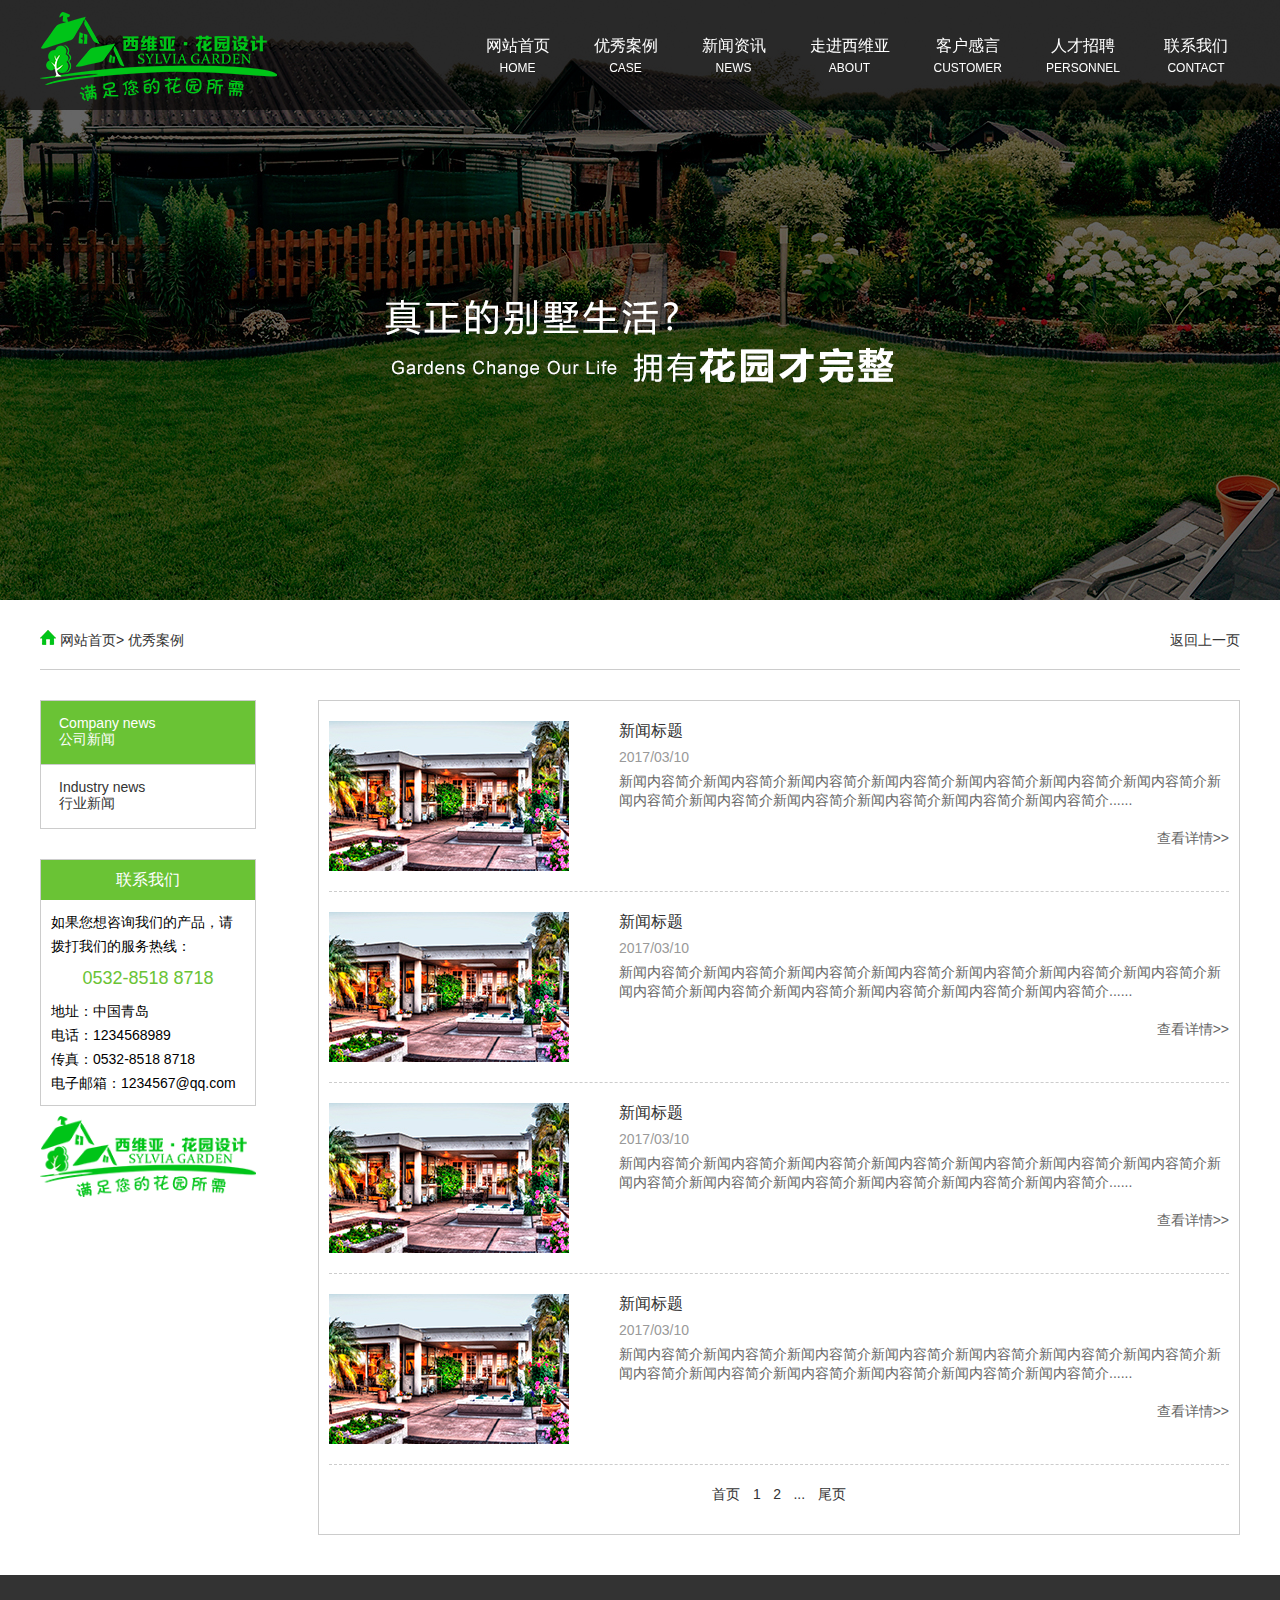
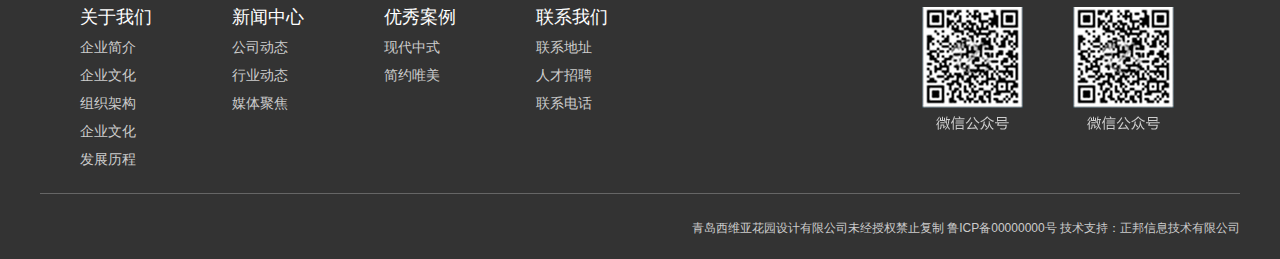
<file: pc/新闻资讯.html>
<!DOCTYPE html>
<html lang="en">
<head>
	<meta charset="UTF-8">
	<title>Document</title>
	<link rel="stylesheet" href="css/style.css">

</head>
<body>
	<div class="top-block">
		<div class="top-nav">
			<div class="logo">
				<div class="w-1200">
					<img src="images/logo.png" alt="">
					<div class="nav">
						<ul class="clearfix">
							<li>
								<p><a href="">网站首页</a></p>
								<span><a href="">Home</a></span>
							</li>
							<li>
								<p><a href="">优秀案例</a></p>
								<span><a href="">case</a></span>
							</li>
							<li>
								<p><a href="">新闻资讯</a></p>
								<span><a href="">News</a></span>
							</li>
							<li>
								<p><a href="">走进西维亚</a></p>
								<span><a href="">about</a></span>
							</li>
							<li>
								<p><a href="">客户感言</a></p>
								<span><a href="">Customer</a></span>
							</li>
							<li>
								<p><a href="">人才招聘</a></p>
								<span><a href="">personnel</a></span>
							</li>
							<li>
								<p><a href="">联系我们</a></p>
								<span><a href="">contact</a></span>
							</li>
						</ul>
					</div>
				</div>
			</div>
		</div>
		<div style="height:600px;background:url(images/banner.jpg) no-repeat;background-size:auto 100% ;background-position:center center;"></div>
		<div class="w-1200">
			<p class="car"><img src="images/home.jpg" alt=""><a href="">网站首页</a><span>> 优秀案例</span>
			<a style="float:right;" href="">返回上一页</a></p>
		</div>
		<div class="box clearfix w-1200">
			<div class="box-left al">
				<ul>
					<li class="on">
						<a href="">Company news<br>公司新闻</a>
					</li>
					<li>
						<a href="">Industry news<br>行业新闻</a>
					</li>
				</ul>
				<div class="left-cont">
					<h3>联系我们</h3>
					<div style="padding:10px;">

						<p>如果您想咨询我们的产品，请拨打我们的服务热线：</p>
						<span>0532-8518 8718</span>
						<p>地址：中国青岛</p>
						<p>电话：1234568989</p>
						<p>传真：0532-8518 8718</p>
						<p>电子邮箱：1234567@qq.com</p>

					</div>
				</div>
				<img style="width:100%;margin:10px 0 60px;" src="images/logo.png" alt="">
			</div>
			<div class="box-right clearfix news-txt">
				<ul>
					<li class="clearfix">
						<img src="images/11.jpg" alt="" style="float:left;margin-right:20px;">
						<div class="news-box">
							<h4><a href="">新闻标题</a></h4>
							<span>2017/03/10</span>
							<p><a href="">新闻内容简介新闻内容简介新闻内容简介新闻内容简介新闻内容简介新闻内容简介新闻内容简介新闻内容简介新闻内容简介新闻内容简介新闻内容简介新闻内容简介新闻内容简介......</a></p>
							<a href="" class="more">查看详情>></a>
						</div>
					</li>
					<li class="clearfix">
						<img src="images/11.jpg" alt="" style="float:left;margin-right:20px;">
						<div class="news-box">
							<h4><a href="">新闻标题</a></h4>
							<span>2017/03/10</span>
							<p><a href="">新闻内容简介新闻内容简介新闻内容简介新闻内容简介新闻内容简介新闻内容简介新闻内容简介新闻内容简介新闻内容简介新闻内容简介新闻内容简介新闻内容简介新闻内容简介......</a></p>
							<a href="" class="more">查看详情>></a>
						</div>
					</li>
					<li class="clearfix">
						<img src="images/11.jpg" alt="" style="float:left;margin-right:20px;">
						<div class="news-box">
							<h4><a href="">新闻标题</a></h4>
							<span>2017/03/10</span>
							<p><a href="">新闻内容简介新闻内容简介新闻内容简介新闻内容简介新闻内容简介新闻内容简介新闻内容简介新闻内容简介新闻内容简介新闻内容简介新闻内容简介新闻内容简介新闻内容简介......</a></p>
							<a href="" class="more">查看详情>></a>
						</div>
					</li>
					<li class="clearfix">
						<img src="images/11.jpg" alt="" style="float:left;margin-right:20px;">
						<div class="news-box">
							<h4><a href="">新闻标题</a></h4>
							<span>2017/03/10</span>
							<p><a href="">新闻内容简介新闻内容简介新闻内容简介新闻内容简介新闻内容简介新闻内容简介新闻内容简介新闻内容简介新闻内容简介新闻内容简介新闻内容简介新闻内容简介新闻内容简介......</a></p>
							<a href="" class="more">查看详情>></a>
						</div>
					</li>
					<p class="cart"><a href="">首页</a>
					<a href="">1</a>
					<a href="">2</a>
					<a href="">...</a>
					<a href="">尾页</a></p>
				</ul>
			</div>
		</div>
	</div>

	<div class="footer clearfix">
		<div class="w-1200 clearfix">
			<ul>
				<h3>关于我们</h3>
				<li><a href="">企业简介</a></li>
				<li><a href="">企业文化</a></li>
				<li><a href="">组织架构</a></li>
				<li><a href="">企业文化</a></li>
				<li><a href="">发展历程</a></li>
			</ul>
			<ul>
				<h3>新闻中心</h3>
				<li><a href="">公司动态</a></li>
				<li><a href="">行业动态</a></li>
				<li><a href="">媒体聚焦</a></li>
			</ul>
			<ul>
				<h3>优秀案例</h3>
				<li><a href="">现代中式</a></li>
				<li><a href="">简约唯美</a></li>
			</ul>
			<ul>
				<h3>联系我们</h3>
				<li><a href="">联系地址</a></li>
				<li><a href="">人才招聘</a></li>
				<li><a href="">联系电话</a></li>
			</ul>
			<img src="images/ewm.png" alt="" style="float:right;margin-right:66px;">
		</div>
		<p class="w-1200" style="background:#666;height:1px;"></p>
		<div class="w-1200">
			<p class="copy">青岛西维亚花园设计有限公司未经授权禁止复制       鲁ICP备00000000号      技术支持：<a href="">正邦信息技术有限公司</a></p>
		</div>
	</div>
	<script src="js/jquery-1.8.3.min.js"></script>
	<script src="js/SuperSlide.js"></script>
	<script src="js/style.js"></script>


</body>
</html>
</file>
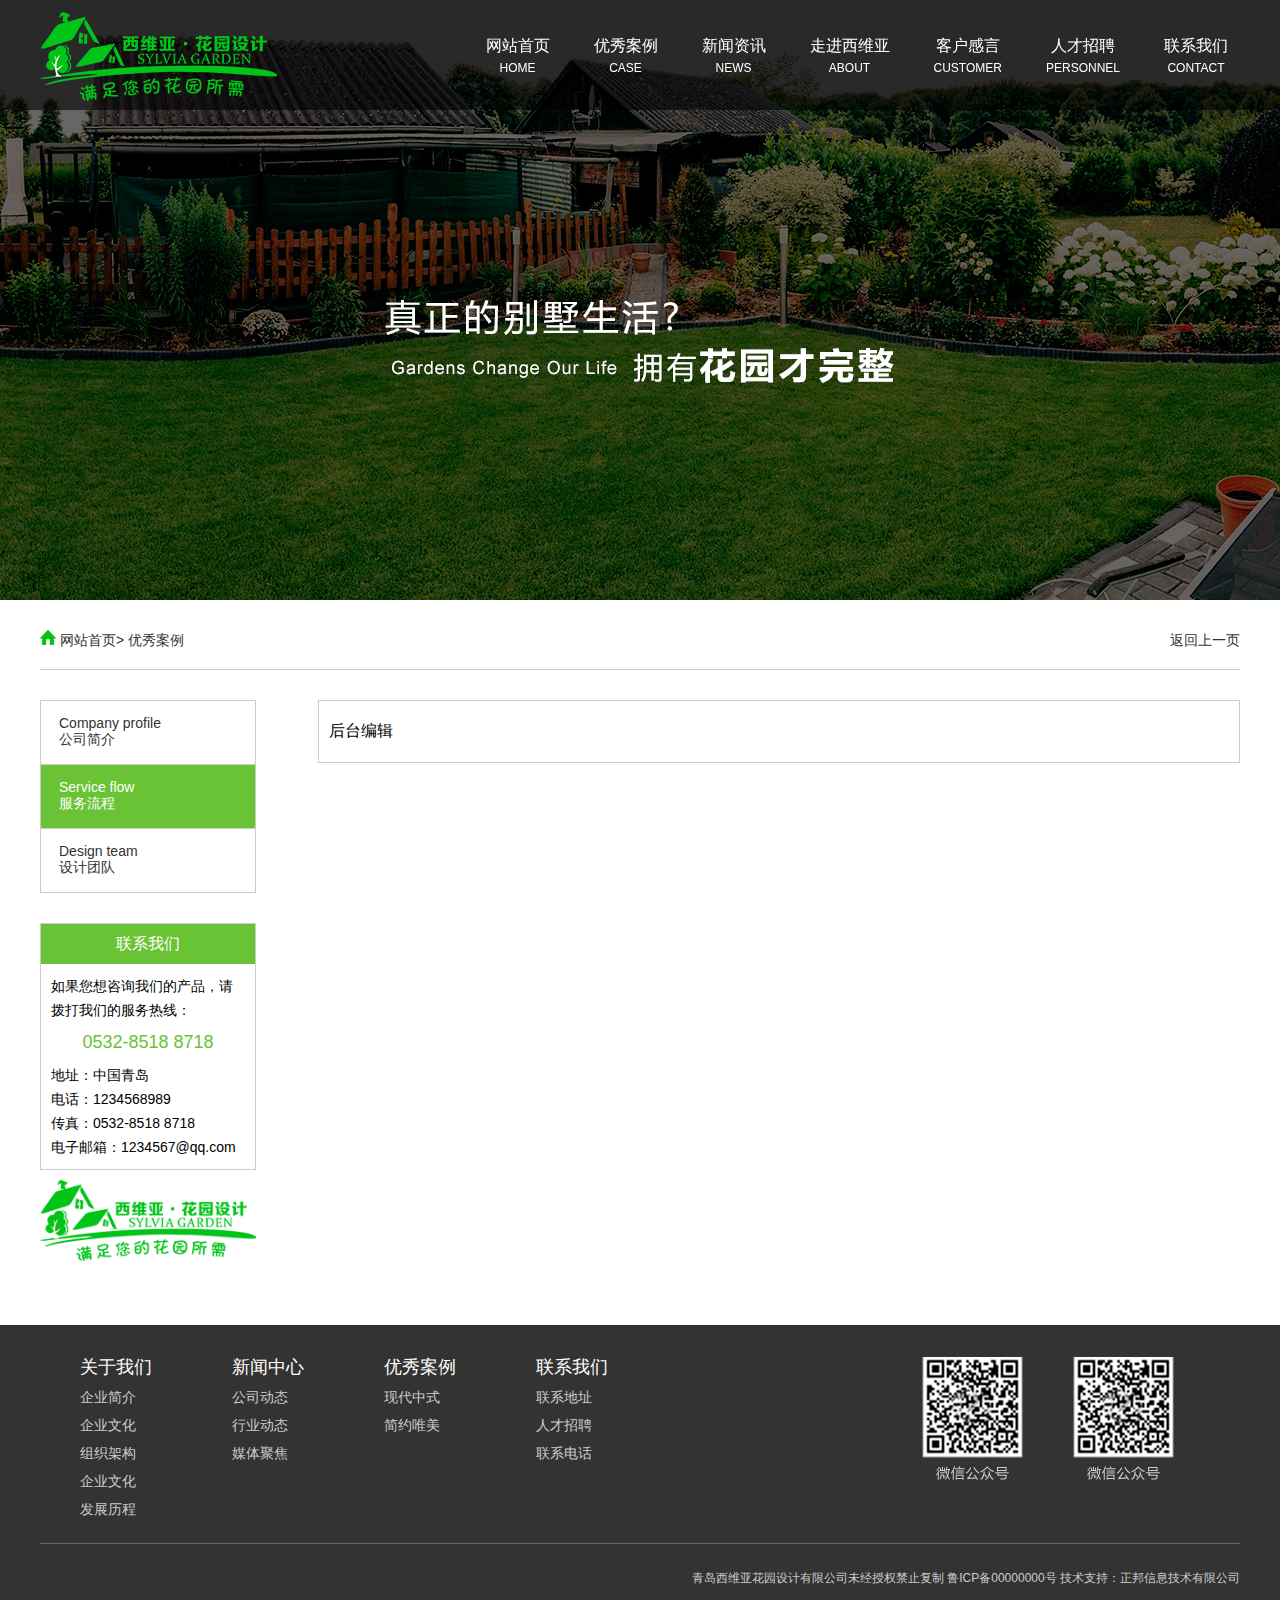
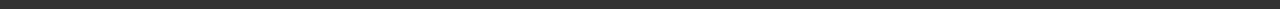
<file: pc/服务流程.html>
<!DOCTYPE html>
<html lang="en">
<head>
	<meta charset="UTF-8">
	<title>Document</title>
	<link rel="stylesheet" href="css/style.css">

</head>
<body>
	<div class="top-block">
		<div class="top-nav">
			<div class="logo">
				<div class="w-1200">
					<img src="images/logo.png" alt="">
					<div class="nav">
						<ul class="clearfix">
							<li>
								<p><a href="">网站首页</a></p>
								<span><a href="">Home</a></span>
							</li>
							<li>
								<p><a href="">优秀案例</a></p>
								<span><a href="">case</a></span>
							</li>
							<li>
								<p><a href="">新闻资讯</a></p>
								<span><a href="">News</a></span>
							</li>
							<li>
								<p><a href="">走进西维亚</a></p>
								<span><a href="">about</a></span>
							</li>
							<li>
								<p><a href="">客户感言</a></p>
								<span><a href="">Customer</a></span>
							</li>
							<li>
								<p><a href="">人才招聘</a></p>
								<span><a href="">personnel</a></span>
							</li>
							<li>
								<p><a href="">联系我们</a></p>
								<span><a href="">contact</a></span>
							</li>
						</ul>
					</div>
				</div>
			</div>
		</div>
		<div style="height:600px;background:url(images/banner.jpg) no-repeat;background-size:auto 100% ;background-position:center center;"></div>
		<div class="w-1200">
			<p class="car"><img src="images/home.jpg" alt=""><a href="">网站首页</a><span>> 优秀案例</span>
			<a style="float:right;" href="">返回上一页</a></p>
		</div>
		<div class="box clearfix w-1200">
			<div class="box-left al">
				<ul>
					<li>
						<a href="">Company profile<br>公司简介</a>
					</li>
					<li class="on">
						<a href="">Service flow<br>服务流程</a>
					</li>
					<li>
						<a href="">Design team<br>设计团队</a>
					</li>
				</ul>
				<div class="left-cont">
					<h3>联系我们</h3>
					<div style="padding:10px;">

						<p>如果您想咨询我们的产品，请拨打我们的服务热线：</p>
						<span>0532-8518 8718</span>
						<p>地址：中国青岛</p>
						<p>电话：1234568989</p>
						<p>传真：0532-8518 8718</p>
						<p>电子邮箱：1234567@qq.com</p>

					</div>
				</div>
				<img style="width:100%;margin:10px 0 60px;" src="images/logo.png" alt="">
			</div>
			<div class="box-right clearfix">
				<p>后台编辑</p>
			</div>
		</div>
	</div>

	<div class="footer clearfix">
		<div class="w-1200 clearfix">
			<ul>
				<h3>关于我们</h3>
				<li><a href="">企业简介</a></li>
				<li><a href="">企业文化</a></li>
				<li><a href="">组织架构</a></li>
				<li><a href="">企业文化</a></li>
				<li><a href="">发展历程</a></li>
			</ul>
			<ul>
				<h3>新闻中心</h3>
				<li><a href="">公司动态</a></li>
				<li><a href="">行业动态</a></li>
				<li><a href="">媒体聚焦</a></li>
			</ul>
			<ul>
				<h3>优秀案例</h3>
				<li><a href="">现代中式</a></li>
				<li><a href="">简约唯美</a></li>
			</ul>
			<ul>
				<h3>联系我们</h3>
				<li><a href="">联系地址</a></li>
				<li><a href="">人才招聘</a></li>
				<li><a href="">联系电话</a></li>
			</ul>
			<img src="images/ewm.png" alt="" style="float:right;margin-right:66px;">
		</div>
		<p class="w-1200" style="background:#666;height:1px;"></p>
		<div class="w-1200">
			<p class="copy">青岛西维亚花园设计有限公司未经授权禁止复制       鲁ICP备00000000号      技术支持：<a href="">正邦信息技术有限公司</a></p>
		</div>
	</div>
	<script src="js/jquery-1.8.3.min.js"></script>
	<script src="js/SuperSlide.js"></script>
	<script src="js/style.js"></script>


</body>
</html>
</file>
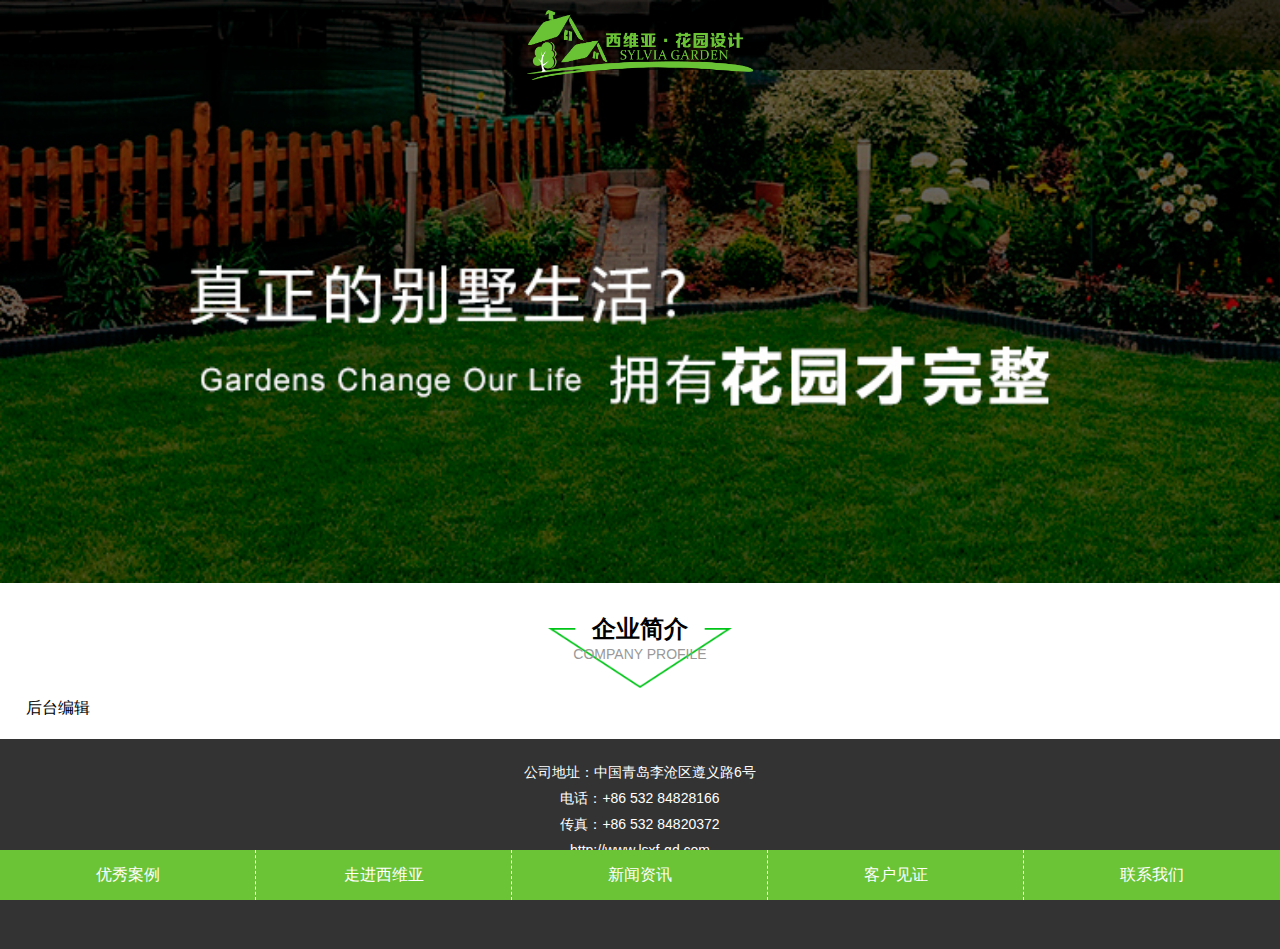
<file: phone/企业简介.html>
<!DOCTYPE html>
<html lang="en">
<head>
	<meta charset="UTF-8">
	<title>Document</title>
	<link rel="stylesheet" href="css/style.css">
	<link rel="stylesheet" href="css/swiper.min.css">

</head>
<body>
	<div class="top">
		<div class="content">
			<a href=""><img src="images/logo.png" alt=""></a>
		</div>
	</div>
	<img src="images/banner.jpg" alt="" style="display:block;width:100%;">
	<div class="title">
		<h1>企业简介</h1>
		<span>Company profile</span>
	</div>
	<div class="content">
		<p>后台编辑</p>
	</div>
	<div class="footer">
		<p>公司地址：中国青岛李沧区遵义路6号</p>
		<p>电话：+86 532 84828166</p>
		<p>传真：+86 532 84820372</p>
		<p>http://www.lsxf-qd.com</p>
		<p>鲁ICP备00000000号</p>
	</div>
	<ul class="nav clearfix">
		<li><a href="javascript:;">优秀案例</a>
			<ul>
				<li><a href="">现代中式</a></li>
				<li><a href="">简约唯美</a></li>
				<li><a href="">。。。</a></li>
			</ul>
		</li>
		<li><a href="">走进西维亚</a></li>
		<li><a href="">新闻资讯</a></li>
		<li><a href="">客户见证</a></li>
		<li style="border:none;"><a href="">联系我们</a></li>
	</ul>

	<script src="js/jquery-1.8.3.min.js"></script>
	<script src="js/SuperSlide.js"></script>
	<script src="js/swiper.min.js"></script>
	<script src="js/style.js"></script>


</body>
</html>
</file>
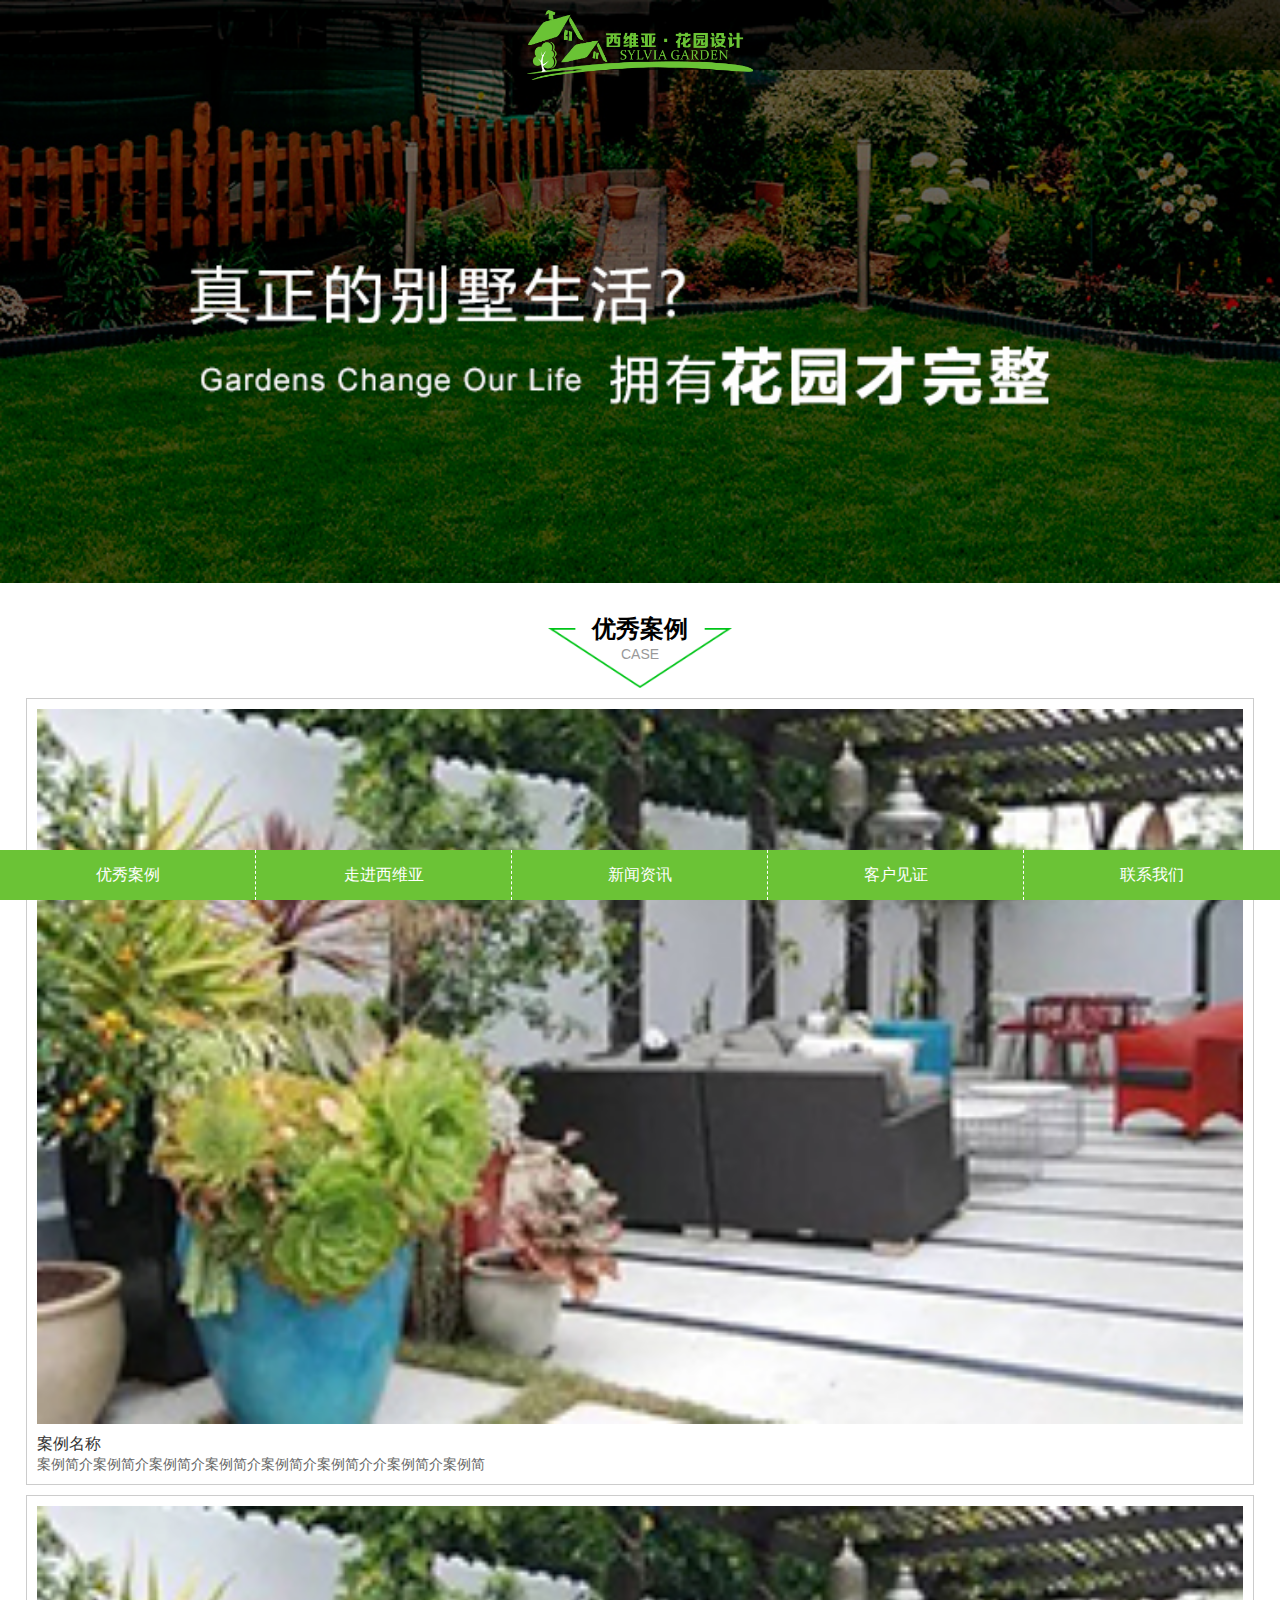
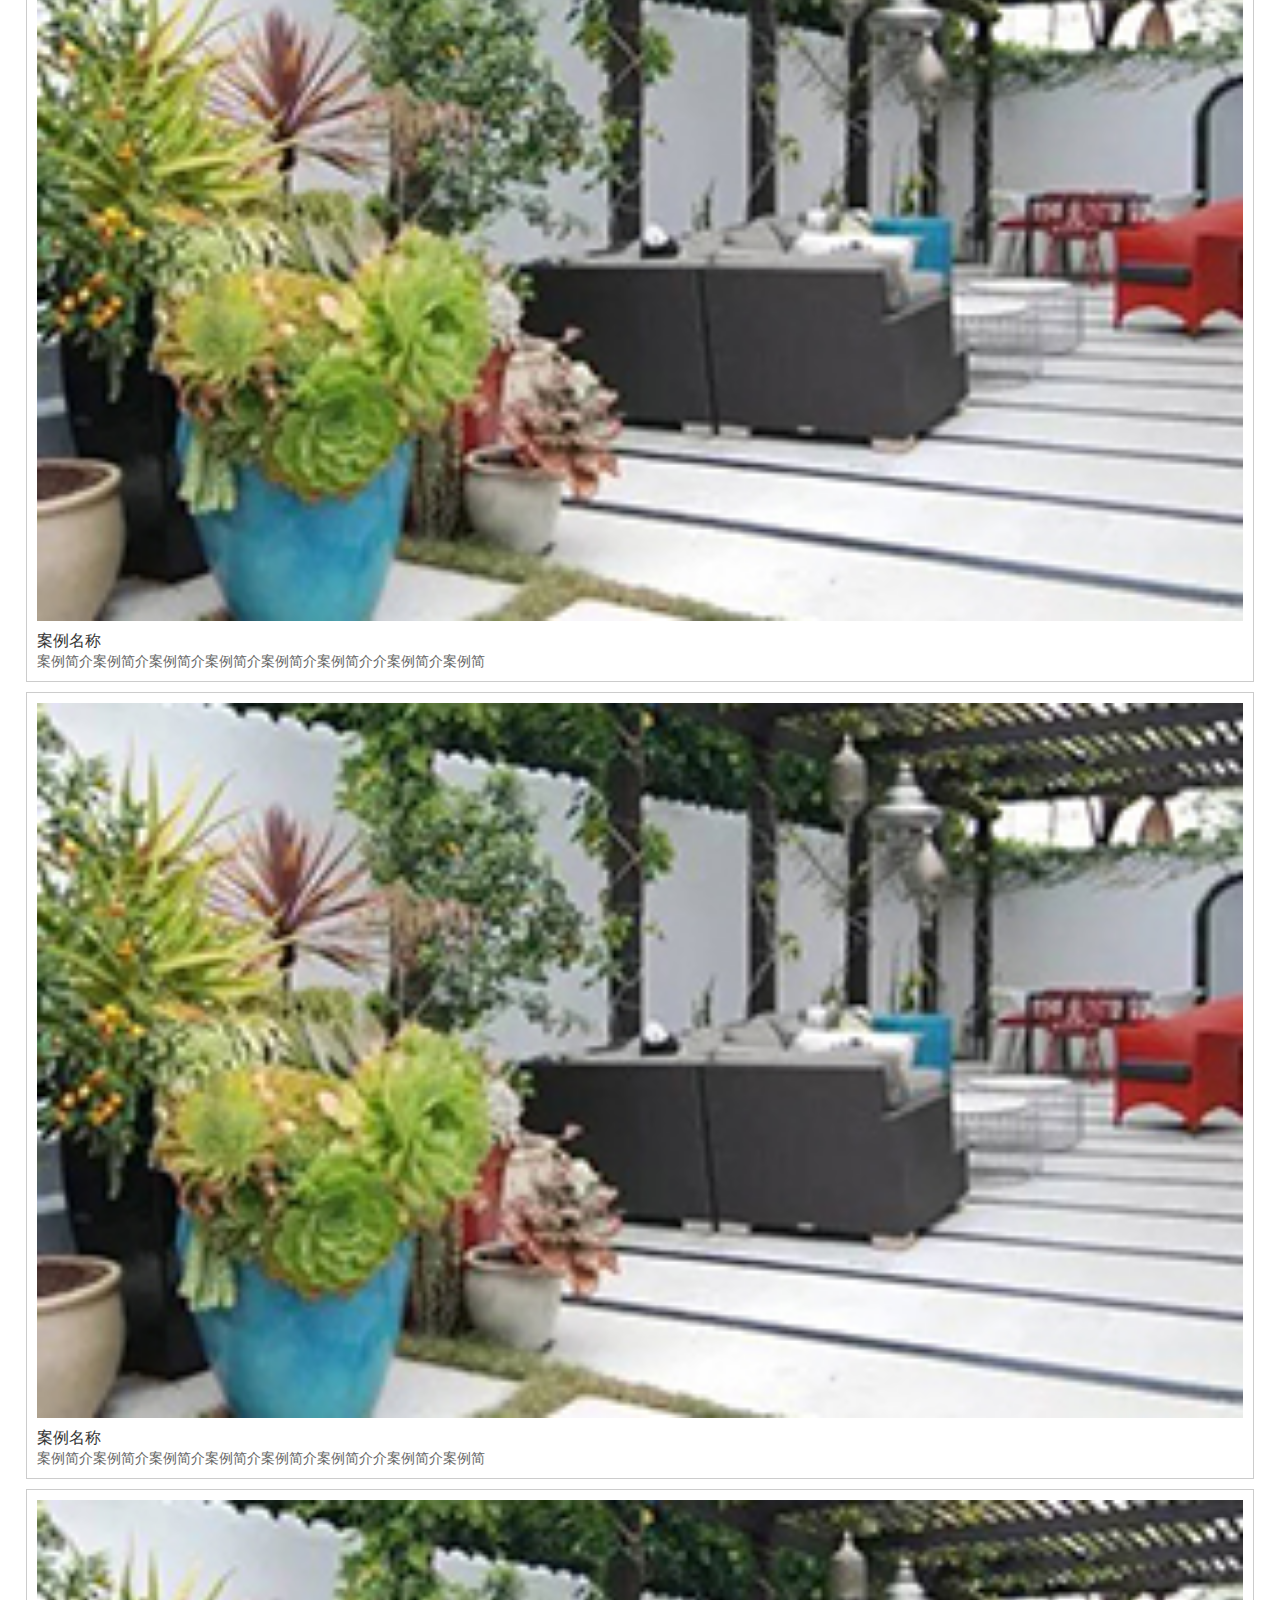
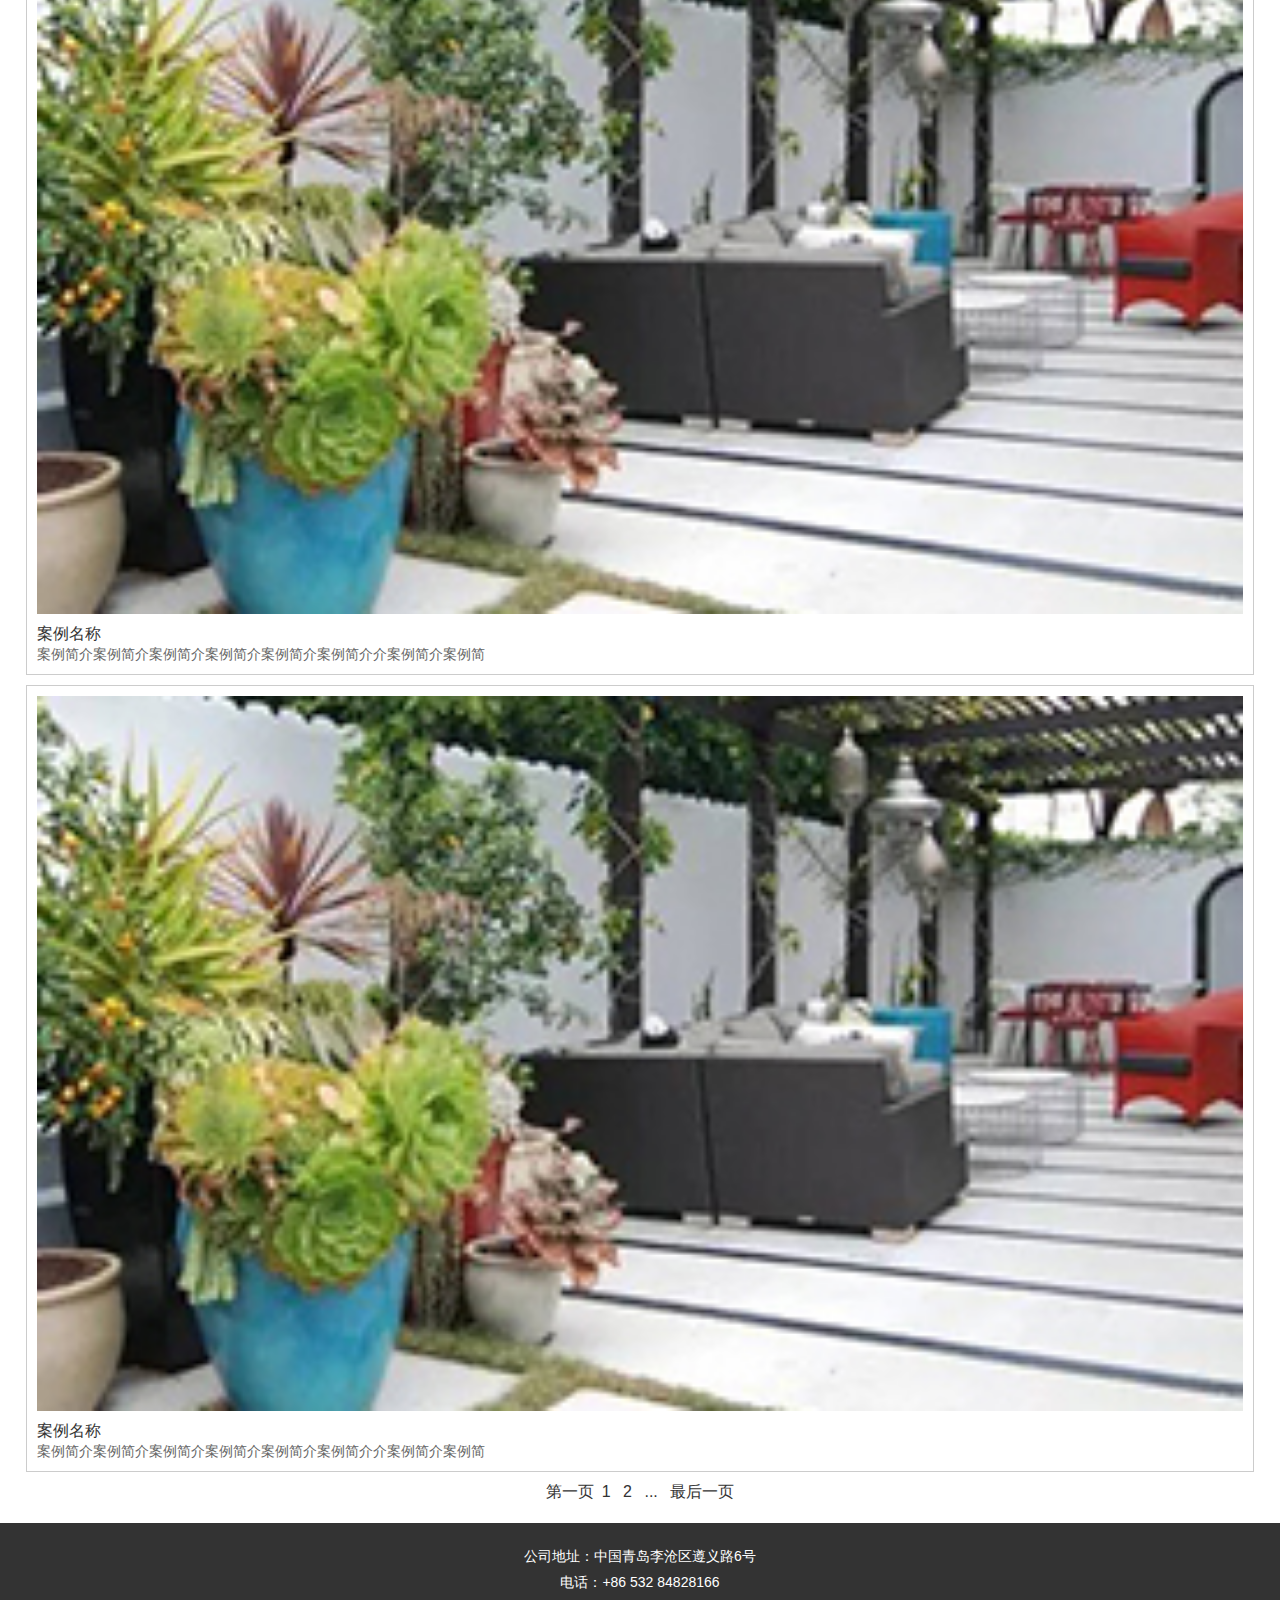
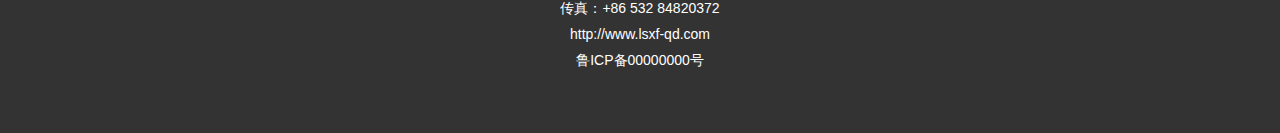
<file: phone/优秀案例.html>
<!DOCTYPE html>
<html lang="en">
<head>
	<meta charset="UTF-8">
	<title>Document</title>
	<link rel="stylesheet" href="css/style.css">
	<link rel="stylesheet" href="css/swiper.min.css">

</head>
<body>
	<div class="top">
		<div class="content">
			<a href=""><img src="images/logo.png" alt=""></a>
		</div>
	</div>
	<img src="images/banner.jpg" alt="" style="display:block;width:100%;">
	<div class="title">
		<h1>优秀案例</h1>
		<span>Case</span>
	</div>
	<div class="content">
		<div class="anli-box">
			<img src="images/anli.jpg" alt="">
			<h4><a href="">案例名称</a></h4>
			<p><a href="">案例简介案例简介案例简介案例简介案例简介案例简介介案例简介案例简</a></p>
		</div>
		<div class="anli-box">
			<img src="images/anli.jpg" alt="">
			<h4><a href="">案例名称</a></h4>
			<p><a href="">案例简介案例简介案例简介案例简介案例简介案例简介介案例简介案例简</a></p>
		</div>
		<div class="anli-box">
			<img src="images/anli.jpg" alt="">
			<h4><a href="">案例名称</a></h4>
			<p><a href="">案例简介案例简介案例简介案例简介案例简介案例简介介案例简介案例简</a></p>
		</div>
		<div class="anli-box">
			<img src="images/anli.jpg" alt="">
			<h4><a href="">案例名称</a></h4>
			<p><a href="">案例简介案例简介案例简介案例简介案例简介案例简介介案例简介案例简</a></p>
		</div>
		<div class="anli-box">
			<img src="images/anli.jpg" alt="">
			<h4><a href="">案例名称</a></h4>
			<p><a href="">案例简介案例简介案例简介案例简介案例简介案例简介介案例简介案例简</a></p>
		</div>
		<p class="fy"><a href="">第一页</a><a href="">1</a>
		<a href="">2</a>
		<a href="">...</a>
		<a href="">最后一页</a></p>
	</div>
	<div class="footer">
		<p>公司地址：中国青岛李沧区遵义路6号</p>
		<p>电话：+86 532 84828166</p>
		<p>传真：+86 532 84820372</p>
		<p>http://www.lsxf-qd.com</p>
		<p>鲁ICP备00000000号</p>
	</div>
	<ul class="nav clearfix">
		<li><a href="javascript:;">优秀案例</a>
			<ul>
				<li><a href="">现代中式</a></li>
				<li><a href="">简约唯美</a></li>
				<li><a href="">。。。</a></li>
			</ul>
		</li>
		<li><a href="">走进西维亚</a></li>
		<li><a href="">新闻资讯</a></li>
		<li><a href="">客户见证</a></li>
		<li style="border:none;"><a href="">联系我们</a></li>
	</ul>

	<script src="js/jquery-1.8.3.min.js"></script>
	<script src="js/SuperSlide.js"></script>
	<script src="js/swiper.min.js"></script>
	<script src="js/style.js"></script>


</body>
</html>
</file>
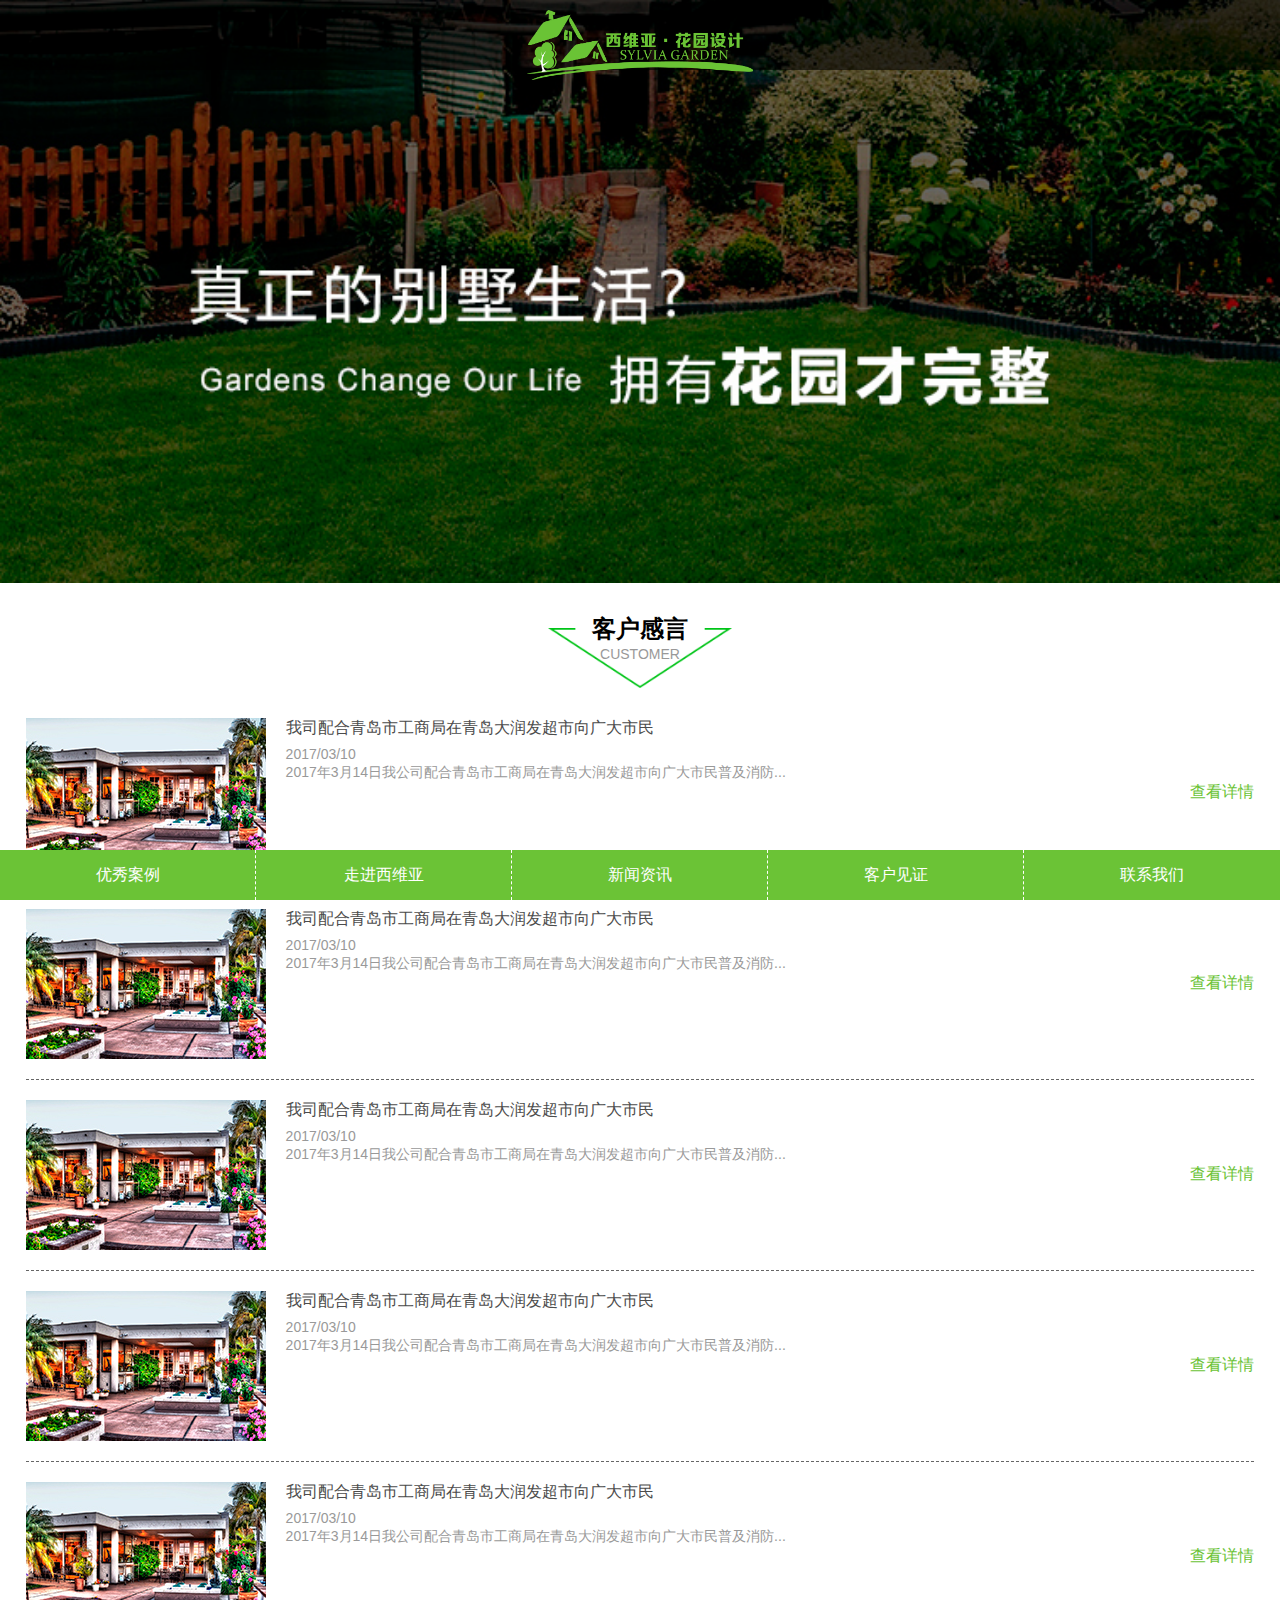
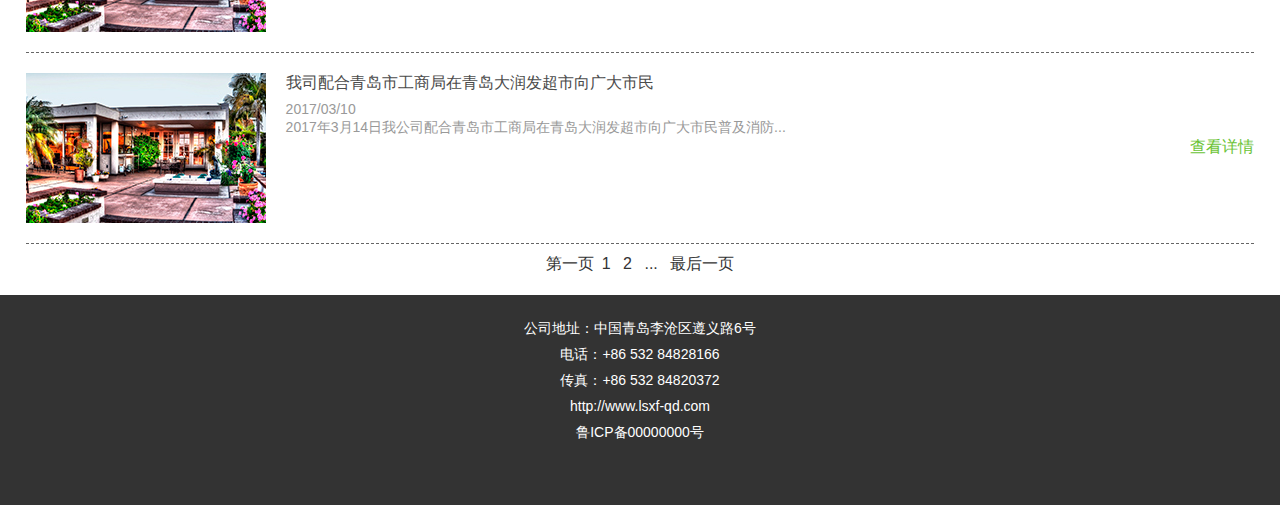
<file: phone/客户感言.html>
<!DOCTYPE html>
<html lang="en">
<head>
	<meta charset="UTF-8">
	<title>Document</title>
	<link rel="stylesheet" href="css/style.css">
	<link rel="stylesheet" href="css/swiper.min.css">

</head>
<body>
	<div class="top">
		<div class="content">
			<a href=""><img src="images/logo.png" alt=""></a>
		</div>
	</div>
	<img src="images/banner.jpg" alt="" style="display:block;width:100%;">
	<div class="title">
		<h1>客户感言</h1>
		<span>Customer</span>
	</div>
	<div class="content">
		<ul class="kh-news">
			<li class="clearfix">
				<img src="images/11.jpg" alt="" style="float:left;margin-right:20px;">
				<h4><a href="" style="font-size:16px;">我司配合青岛市工商局在青岛大润发超市向广大市民</a></h4>
				<span>2017/03/10</span>
				<p><a href="" style="font-size:14px;">2017年3月14日我公司配合青岛市工商局在青岛大润发超市向广大市民普及消防...</a></p>
				<a style="float:right;color:#6bc336;" href="">查看详情</a>
			</li>
			<li class="clearfix">
				<img src="images/11.jpg" alt="" style="float:left;margin-right:20px;">
				<h4><a href="" style="font-size:16px;">我司配合青岛市工商局在青岛大润发超市向广大市民</a></h4>
				<span>2017/03/10</span>
				<p><a href="" style="font-size:14px;">2017年3月14日我公司配合青岛市工商局在青岛大润发超市向广大市民普及消防...</a></p>
				<a style="float:right;color:#6bc336;" href="">查看详情</a>
			</li>
			<li class="clearfix">
				<img src="images/11.jpg" alt="" style="float:left;margin-right:20px;">
				<h4><a href="" style="font-size:16px;">我司配合青岛市工商局在青岛大润发超市向广大市民</a></h4>
				<span>2017/03/10</span>
				<p><a href="" style="font-size:14px;">2017年3月14日我公司配合青岛市工商局在青岛大润发超市向广大市民普及消防...</a></p>
				<a style="float:right;color:#6bc336;" href="">查看详情</a>
			</li>
			<li class="clearfix">
				<img src="images/11.jpg" alt="" style="float:left;margin-right:20px;">
				<h4><a href="" style="font-size:16px;">我司配合青岛市工商局在青岛大润发超市向广大市民</a></h4>
				<span>2017/03/10</span>
				<p><a href="" style="font-size:14px;">2017年3月14日我公司配合青岛市工商局在青岛大润发超市向广大市民普及消防...</a></p>
				<a style="float:right;color:#6bc336;" href="">查看详情</a>
			</li>
			<li class="clearfix">
				<img src="images/11.jpg" alt="" style="float:left;margin-right:20px;">
				<h4><a href="" style="font-size:16px;">我司配合青岛市工商局在青岛大润发超市向广大市民</a></h4>
				<span>2017/03/10</span>
				<p><a href="" style="font-size:14px;">2017年3月14日我公司配合青岛市工商局在青岛大润发超市向广大市民普及消防...</a></p>
				<a style="float:right;color:#6bc336;" href="">查看详情</a>
			</li>
			<li class="clearfix">
				<img src="images/11.jpg" alt="" style="float:left;margin-right:20px;">
				<h4><a href="" style="font-size:16px;">我司配合青岛市工商局在青岛大润发超市向广大市民</a></h4>
				<span>2017/03/10</span>
				<p><a href="" style="font-size:14px;">2017年3月14日我公司配合青岛市工商局在青岛大润发超市向广大市民普及消防...</a></p>
				<a style="float:right;color:#6bc336;" href="">查看详情</a>
			</li>
			<p class="fy"><a href="">第一页</a><a href="">1</a>
			<a href="">2</a>
			<a href="">...</a>
			<a href="">最后一页</a></p>
		</ul>
	</div>
	<div class="footer">
		<p>公司地址：中国青岛李沧区遵义路6号</p>
		<p>电话：+86 532 84828166</p>
		<p>传真：+86 532 84820372</p>
		<p>http://www.lsxf-qd.com</p>
		<p>鲁ICP备00000000号</p>
	</div>
	<ul class="nav clearfix">
		<li><a href="javascript:;">优秀案例</a>
			<ul>
				<li><a href="">现代中式</a></li>
				<li><a href="">简约唯美</a></li>
				<li><a href="">。。。</a></li>
			</ul>
		</li>
		<li><a href="">走进西维亚</a></li>
		<li><a href="">新闻资讯</a></li>
		<li><a href="">客户见证</a></li>
		<li style="border:none;"><a href="">联系我们</a></li>
	</ul>

	<script src="js/jquery-1.8.3.min.js"></script>
	<script src="js/SuperSlide.js"></script>
	<script src="js/swiper.min.js"></script>
	<script src="js/style.js"></script>


</body>
</html>
</file>
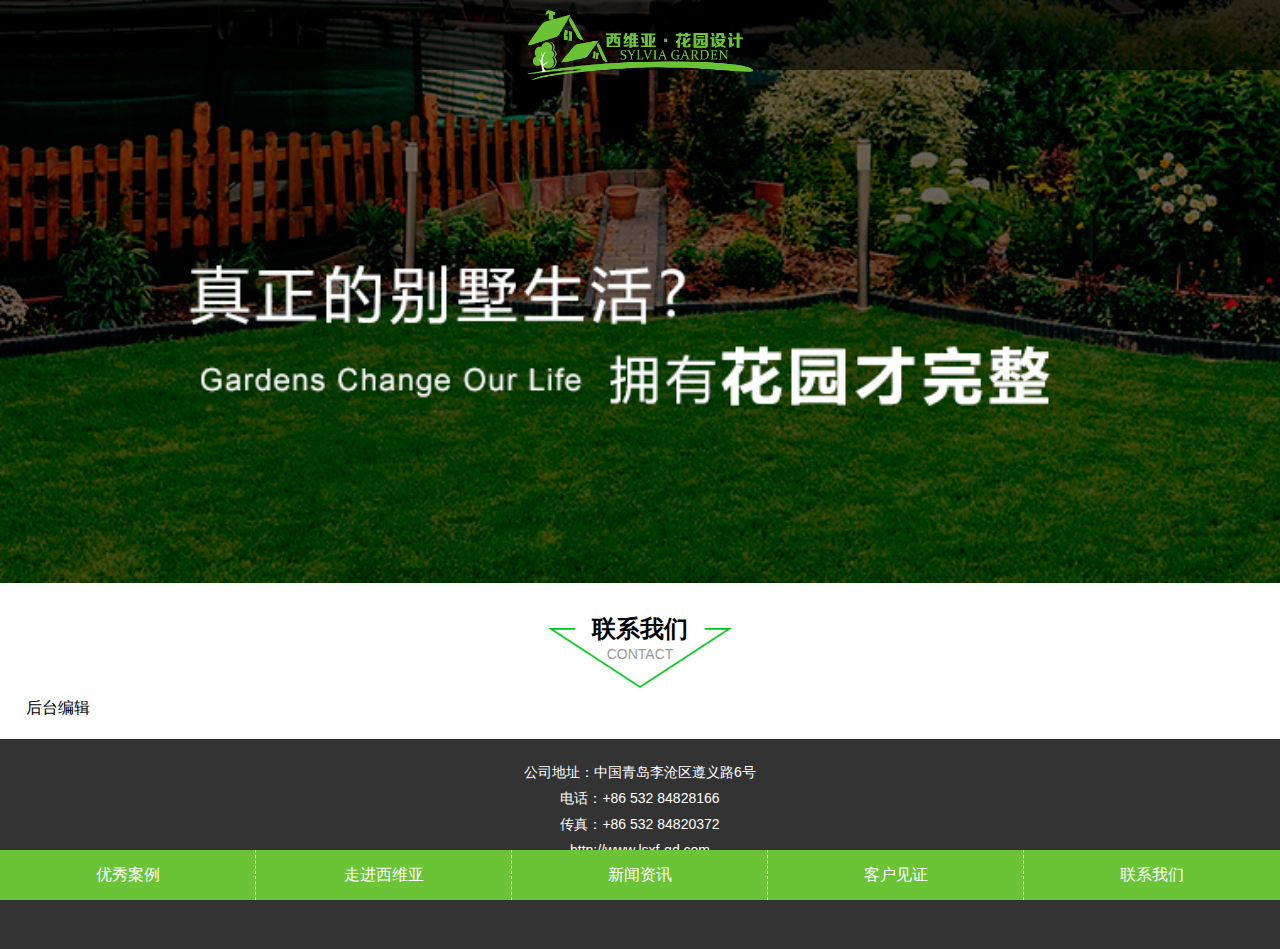
<file: phone/联系我们.html>
<!DOCTYPE html>
<html lang="en">
<head>
	<meta charset="UTF-8">
	<title>Document</title>
	<link rel="stylesheet" href="css/style.css">
	<link rel="stylesheet" href="css/swiper.min.css">

</head>
<body>
	<div class="top">
		<div class="content">
			<a href=""><img src="images/logo.png" alt=""></a>
		</div>
	</div>
	<img src="images/banner.jpg" alt="" style="display:block;width:100%;">
	<div class="title">
		<h1>联系我们</h1>
		<span>Contact</span>
	</div>
	<div class="content">
		<p>后台编辑</p>
	</div>
	<div class="footer">
		<p>公司地址：中国青岛李沧区遵义路6号</p>
		<p>电话：+86 532 84828166</p>
		<p>传真：+86 532 84820372</p>
		<p>http://www.lsxf-qd.com</p>
		<p>鲁ICP备00000000号</p>
	</div>
	<ul class="nav clearfix">
		<li><a href="javascript:;">优秀案例</a>
			<ul>
				<li><a href="">现代中式</a></li>
				<li><a href="">简约唯美</a></li>
				<li><a href="">。。。</a></li>
			</ul>
		</li>
		<li><a href="">走进西维亚</a></li>
		<li><a href="">新闻资讯</a></li>
		<li><a href="">客户见证</a></li>
		<li style="border:none;"><a href="">联系我们</a></li>
	</ul>

	<script src="js/jquery-1.8.3.min.js"></script>
	<script src="js/SuperSlide.js"></script>
	<script src="js/swiper.min.js"></script>
	<script src="js/style.js"></script>


</body>
</html>
</file>
<file: phone/css/style.css>
/* Global */
*{
	-moz-box-sizing: border-box;
	-webkit-box-sizing: border-box;
	-o-box-sizing: border-box;
	-ms-box-sizing: border-box;
	box-sizing: border-box;
   	margin:0;
	padding:0;
}
html{
     width:100%;
	 height:100%;
	 /*禁止手机横屏自动调整文字大小*/
	 -ms-text-size-adjust:none;
	 -webkit-text-size-adjust:none;
	 -moz-text-size-adjust:none;
	 -o-text-size-adjust:none;
}

body{
	 font-family:Microsoft Yahei, 'Raleway', Arial, sans-serif;
}

ul{
   list-style:none;
   padding:0;
   margin:0;
}

a:link,a:visited{
   text-decoration:none;
   outline:none;
}


*, *:after, *:before{
	-webkit-box-sizing: border-box;
	-moz-box-sizing: border-box;
	-o-box-sizing: border-box;
	box-sizing: border-box; 
}

.clearfix:before,.clearfix:after{ 
   content: ''; display:block;
}
.clearfix:after { 
   clear: both; 
}

img{
	border:0 none;
}

.top {
    height: 70px;
    padding: 10px 0 16px;
    text-align: center;
    background: rgba(0,0,0,0.6);
    position: absolute;
    top: 0;
    left: 0;
    z-index: 99;
    width: 100%;
}
.top img{
    height: 70px;
}
.en{
    width: 46px;
    height: 30px;
    display: inline-block;
    border-radius: 10px;
    background: #cdcdcd;
    color: #fff;
    text-align: center;
    line-height: 30px;
    float: right;
    margin-top: 20px;
}
.content{
    width: 96%;
    margin: 0 auto;
}
.slideBox{ width:100%; overflow:hidden; position:relative;}
.slideBox .hd{ height:15px; overflow:hidden; position:absolute; right:5px; bottom:5px; z-index:1; }
.slideBox .hd ul{ overflow:hidden; zoom:1; float:left;  }
.slideBox .hd ul li{ 
    float:left; 
    margin-right:2px;  
    width:15px; 
    height:6px; 
    line-height:14px; 
    text-align:center; 
    background:rgba(255,255,255,0.6); 
    cursor:pointer; 
}
.slideBox .hd ul li.on{background:rgba(255,255,255,1);  color:#fff; }
.slideBox .bd{ position:relative; height:100%; z-index:0;   }
.slideBox .bd li{ zoom:1; vertical-align:middle; }
.slideBox .bd img{ width:100%;display:block;  }
.title {
    background: url(../images/tit-bg.png) no-repeat;
    height: 75px;
    background-position: center bottom;
    text-align: center;
    margin-top: 30px;
    margin-bottom: 10px;
    text-transform: uppercase;
    background-size: auto 60px;
}
.title h1{
    font-size: 24px;
}
.title span {
    color: #999;
    font-size: 14px;
}
.block1-txt {
    text-align: center;
    color: #333;
    font-size: 14px;
    line-height: 26px;
    margin-bottom: 30px;
}
.block1-pic img {
    float: left;
    margin: 0 15px;
    width: 48%;
    margin: 0 1% 10px;
}
.block2 .w-1200 .block2-1 .block2-txt {
    left: 0;
    top: 0;
    width: 1005;
    height: 100%;
    color: #fff;
    background: rgba(0,0,0,0.6);
    position: absolute;
}
.block2-txt div {
    border: 1px solid #fff;
    padding: 14px;
    text-align: center;
    height: 100%;
}
.block2-txt div h3 {
    font-size: 16px;
    font-weight: normal;
    padding: 0 2px 6px;
    border-bottom: 1px solid #fff;
    display: inline-block;
    margin-bottom: 8px;
    color: #fff;
}
.block2-txt div p {
    font-size: 14px;
    color: #fff;
    line-height: 20px;
    text-align: left;
}
.block2-txt div a {
    color: #fff;
    border: 1px solid #fff;
    line-height: 25px;
    font-size: 12px;
    width: 100px;
    display: inline-block;
    text-align: center;
    margin-top: 7px;
    position: absolute;
    bottom: 14px;
    left: 0;
    right: 0;
    margin: 0 auto;
}
.block2-txt {
    position: absolute;
    left: 0;
    top: 0;
    background: rgba(0,0,0,0.6);
    height: 100%;
}
.block2-box{
    position: relative;
    width: 48%;
    margin: 0 1% 10px;
    float: left;
}
.block2-box img {
    width: 100%;
    display: block;
}
.block2 .w-1200 > div {
    position: relative;
}
.block3-img > p {
    text-align: center;
    color: #333;
    padding-top: 36px;
    position: relative;
}
.block3-img > p span {
    position: absolute;
    left: 0;
    right: 0;
    margin: 0 auto;
    display: inline-block;
    width: 100px;
    height: 1px;
    background: #333;
    top: 22px;
}
.block3-img{
    width: 31.333%;
    margin: 10px 1%;
    float: left;
}
.block3-img img{
    width: 100%;
    display: block;
}
.block3{
    background: url(../images/bg.jpg) no-repeat 100% 100%;
    padding: 1px 0 10px;
}
.block3-news {
    width: 100%;
}
.block3-news h4 {
    font-size: 16px;
    font-weight: normal;
    color: #333;
    padding-bottom: 8px;
    padding-top: 4px;
}
.block3-news h4 a {
    color: #333;
}
.block3-news h4 span {
    color: #666;
    font-size: 14px;
    float: right;
}
.block3-news p a {
    color: #666;
    font-size: 14px;
}
.block3-news .more {
    color: #fff;
    background: #6bc336;
    display: inline-block;
    padding: 3px 12px;
    margin-top: 10px;
    font-size: 14px;
    font-weight: 700;
}
.block3-list {
    margin: 20px 0;
}
.block3-list li {
    width: 100%;
    height: 94px;
    background: #e6e6e6;
    margin-bottom: 20px;
    padding: 14px 16px;
    transition: all 0.3s;
    -webkit-transition: all 0.3s;
}
.block3-list > li > p {
    float: left;
    font-size: 60px;
    font-weight: blod;
    color: #666;
    border-right: 1px solid #666;
    margin-right: 14px;
    padding-right: 6px;
    height: 100%;
    line-height: 66px;
}
.block3-list h4 {
    font-size: 16px;
    font-weight: normal;
    color: #333;
    padding-bottom: 4px;
}
.block3-list h4 a {
    color: #333;
}
.block3-list h4 span {
    color: #666;
    font-size: 14px;
    float: right;
}
.block3-list p a {
    color: #666;
    font-size: 14px;
}
.block2-box h3{
    font-weight: normal;
    text-align: center;
    margin-bottom: 10px;
    font-size: 16px;
    line-height: 30px;
}
.footer{
    padding: 20px 0 60px;
    font-size: 14px;
    color: #fff;
    text-align: center;
    line-height: 26px;
    background: #333;
    margin-top: 20px;
}
.nav{
    background: #6bc336;
    position: fixed;
    bottom: 0;
    width: 100%;
    z-index: 9999;
}
.nav > li {
    float: left;
    width: 20%;
    height: 50px;
    text-align: center;
    line-height: 50px;
    position: relative;
    border-right: 1px dashed #fff;
}
.nav>li>a{
    color: #fff;
}
.nav li ul {
    position: absolute;
    bottom: 50px;
    left: 0;
    background: #fff;
    width: 120%;
    border: 1px solid #ccc;
    display: none;
    border-radius: 8px;
}
.nav li ul li a{
    color: #333;
    font-size: 14px;
    height: 34px;
    line-height: 34px;
    display: block;
}
.nav li ul li{
    border-bottom: 1px dashed #333;
    height: 34px;
}
.title2{
    height: 60px;
    line-height: 60px;
    text-align: center;
    color: #fff;
    background: url(../images/tit1.jpg) no-repeat 100% 100%;
    font-size: 24px;
    letter-spacing: 2px;
}
.por{
    text-align: center;
    background: #f5f5f5;
    padding-top: 20px;
    padding-bottom: 10px;
}
.por img{
    border: 1px solid #ccc;
    box-shadow: 2px 2px 4px #ccc;
}
.por-txt h4{
    color: #15549b;
    font-size: 22px;
    margin-top: 16px;
    font-weight: normal;
}
.por-txt p{
    text-indent: 32px;
    color: #666;
    font-size: 18px;
    line-height: 28px;
    margin: 4px 0 0px;
}
.kh-cart a{
    display: inline-block;
    padding: 8px 28px;
    color: #333;
    background: #e6e6e6;
    font-size: 18px;
    margin: 20px 35px;
}
.kh-cart{
    text-align: center;
}
.kh-cart a:hover{
    color: #fff;
    background: #16569d;
}
.kh-news h4 a{
    color: #4c4c4c;
    font-size: 18px;
    font-weight: normal;
}
.kh-news p a{
    color: #999;
    font-size: 16px;
}
.kh-news h4{
    margin-bottom: 6px;
}
.kh-news li{
    padding: 20px 0;
    border-bottom: 1px dashed #666;
}
.fy a{
    color: #333 !important;
    margin: 0 4px;
}
.fy{
    margin: 10px 0;
    text-align: center;
}
.kh-news span{
    color: #999;
    font-size: 14px;
}
.chanpin li{
    background: #f2f2f2;
    padding: 1px;
    margin-bottom: 10px;
}
.chanpin h4{
    line-height: 36px;
    margin-top: 14px;
}
.chanpin .more{
    float:right;
    color:#16569d;
    font-weight: normal;
    font-size: 14px;
}
.chanpin h5{
    color:#16569d;
    font-size:16px;
    line-height: 32px;
}
.chanpin p{
    line-height: 30px;
}
.anli-box {
    border: 1px solid #ccc;
    padding: 10px;
    width: 100%;
    margin-bottom: 10px;
}
.anli-box img {
    display: block;
    width: 100%;
    margin-bottom: 10px;
}
.anli-box h4 a {
    font-weight: normal;
    font-size: 16px;
    color: #333;
}
.anli-box p a {
    font-size: 14px;
    color: #666;
}
</file>
<file: pc/css/style.css>
/* Global */
*{
	-moz-box-sizing: border-box;
	-webkit-box-sizing: border-box;
	-o-box-sizing: border-box;
	-ms-box-sizing: border-box;
	box-sizing: border-box;
   	margin:0;
	padding:0;
}
html{
     width:100%;
	 height:100%;
	 /*禁止手机横屏自动调整文字大小*/
	 -ms-text-size-adjust:none;
	 -webkit-text-size-adjust:none;
	 -moz-text-size-adjust:none;
	 -o-text-size-adjust:none;
}

body{
	 font-family:Microsoft Yahei, 'Raleway', Arial, sans-serif;
}

ul{
   list-style:none;
   padding:0;
   margin:0;
}

a:link,a:visited{
   text-decoration:none;
   outline:none;
}


*, *:after, *:before{
	-webkit-box-sizing: border-box;
	-moz-box-sizing: border-box;
	-o-box-sizing: border-box;
	box-sizing: border-box; 
}

.clearfix:before,.clearfix:after{ 
   content: ''; display:block;
}
.clearfix:after { 
   clear: both; 
}

img{
	border:0 none;
}
.w-1200{
	width: 1200px;
	margin: 0 auto;
}
.logo{
	height: 110px;
    background: rgba(0,0,0,0.6);
    padding-top: 12px;
}
.top-nav{
    position: fixed;
    top: 0;
    right: 0;
    z-index: 9999;
    width: 100%;
}
.nav{
    float: right;
    padding-top: 24px;
}
.nav ul li{
	float: left;
	margin-left: 20px;
	text-align: center;
    padding: 0 12px 2px;
}
.nav ul li:hover{
    border-bottom: 1px solid #6ac335;
}
.nav ul{
	display: inline-block;
}
.nav ul li span a {
    font-size: 12px;
    display: block;
    line-height: 23px;
    text-transform: uppercase;
}
.nav ul li a{
	font-size: 16px;
	color: #fff;
	display: inline-block;
	transition: all 0.3s;
	-webkit-transition: all 0.3s;
}
.nav ul li:hover a{
	color: #6ac335;
}
.wy-mod-banner{
	height: 603px;
	position: relative;
	overflow: hidden;
	width: 100%;
	float: left;
}
.wy-mod-banner .banners{
	width: 1919px;
	height: 603px;
	overflow: hidden;
	position: absolute;
	left: 50%;
	margin-left: -960.5px;
}
.wy-mod-banner .banner{
	width: 1919px;
	height: 603px;
	overflow: hidden;
	position: absolute;
	left: 50%;
	margin-left: -960.5px;
}
.wy-mod-banner .focus {
    width: 978px;
    margin: 0px auto;
    padding-top: 550px;
    text-align: center;
}
.wy-mod-banner .focus a {
    text-decoration: none;
    z-index: 3;
    width: 14px;
    height: 14px;
    position: relative;
    display: inline-block;
    *display: inline;
    overflow: hidden;
    margin: 0px 3px;
    zoom: 1;
    background: #fff;
    border-radius: 50%;
}
.wy-mod-banner .focus a:hover{
	background: #ed1c24;
}
.index_banner .focus a .bg-b {
    background: #fff;
    position: absolute;
    display: block;
    left: 0px;
    top: 0px;
    cursor: pointer;
    width: 28px;
    height: 6px;
}
.focus .on {
    background: #ed1c24 !important;
}
.index_banner .focus a .inner {
    background: #60c1bd;
    position: absolute;
    left: 0px;
    top: 0px;
    z-index: 9;
    opacity: 0;
    display: none;
    display: none;
    display: none;
    width: 28px;
    height: 6px;
}
.title{
	background: url(../images/tit-bg.png) no-repeat;
    height: 90px;
    background-position: center bottom;
    text-align: center;
    margin-top: 50px;
    margin-bottom: 30px;
    text-transform:uppercase;
}
.title span{
    font-size: 30px;
}
.title span{
    color: #999;
    font-size: 14px;
}
.top-block{
    height: 603px;
}
.block1-txt{
    text-align: center;
    color: #333;
    font-size: 14px;
    line-height: 26px;
    margin-bottom: 30px;
}
.block1-pic{
    margin: 0 auto 70px;
    width: 1160px;
}
.block1-pic img{
    float: left;
    margin: 0 15px;
    width: 260px;
}
.block2 .w-1200{
    position: relative;
    height: 485px;
}
.block2 .w-1200>div{
    position: absolute;
}
.block2 .w-1200 .block2-1{
    left: 0;
    top: 0;
}
.block2 .w-1200 .block2-2{
    left: 400px;
    top: 0;
}
.block2 .w-1200 .block2-3{
    left: 400px;
    top: 250px;
}
.block2 .w-1200 .block2-4{
    left: 810px;
    top: 0px;
}
.block2 .w-1200 .block2-5{
    left: 810px;
    top: 250px;
}
.block2 .w-1200 .block2-1 .block2-txt{
    left: 0;
    top: 0;
    width: 1005;
    height: 100%;
    color: #fff;
    background: rgba(0,0,0,0.6);
    position: absolute;
}
.block2 .w-1200 .block2-2 .block2-txt{
    left: 400px;
    top: 0;
    width: 100%;
    height: 100%;
    color: #fff;
    background: rgba(0,0,0,0.6);
    position: absolute;

}
.block2 .w-1200 div:hover .block2-txt{
    opacity: 1;
}
.block2 .w-1200 .block2-3 .block2-txt{
    left: 400px;
    top: 250px;
    width: 1005;
    height: 100%;
    color: #fff;
    background: rgba(0,0,0,0.6);
    position: absolute;
}
.block2 .w-1200 .block2-4 .block2-txt{
    left: 810px;
    top: 0px;
    width: 1005;
    height: 100%;
    color: #fff;
    background: rgba(0,0,0,0.6);
    position: absolute;
}
.block2 .w-1200 .block2-5 .block2-txt{
    left: 810px;
    top: 250px;
    width: 1005;
    height: 100%;
    color: #fff;
    background: rgba(0,0,0,0.9);
    position: absolute;
}
.block2-txt{
    padding: 16px 12px;
    opacity: 0;
    transition: all 0.3s;
    -webkit-transition: all 0.3s;
}
.block2-txt div{
    border: 1px solid #fff;
    height: 100%;
    padding: 14px;
    text-align: center;
}
.block2-txt div h3{
    font-size: 18px;
    font-weight: normal;
    padding:0 2px 6px;
    border-bottom: 1px solid #fff;
    display: inline-block;
    margin-bottom: 16px;
}
.block2-txt div p{
    font-size: 14px;
    color: #fff;
    line-height: 26px;
    text-align: left;
}
.block2-txt div a{
    color: #fff;
    border: 1px solid #fff;
    line-height: 32px;
    font-size: 16px;
    width: 120px;
    display: inline-block;
    text-align: center;
    margin-top: 10px;
}
.block2{
    background: #f7f7f7;
    padding-bottom: 60px;
    padding-top: 1px;
}
.block2-txt-box{
    position:relative;
}
.block2-txt-box a{
    position: absolute;
    bottom: 80px;
    margin: 0 auto;
    left: 0;
    right: 0;
}
.block2-txt-box h3{
    margin-top: 80px;
}
.serviceFlow_title {
    height: 110px;
    text-align: center;
    background: url(../images/bg_title.png) no-repeat center bottom;
    overflow: hidden;
}

.serviceFlow_title h3 {
    font-size: 30px;
    color: #333;
    margin-top: 18px;
}

.serviceFlow_title span {
    display: block;
    font-size: 16px;
    color: #999;
}

/*内容*/
.serviceFlow_content {
    width: 1200px;
    height: 375px;
    position: relative;
    margin: 0 auto;
}

.serviceFlow_content>div {
    width: 125px;
    height: 125px;
    position: absolute;
    -webkit-transform-style: preserve-3d;
    -webkit-transition: all 1s;
    -webkit-transform: rotateY(0deg) rotateZ(45deg);
    -moz-transform-style: preserve-3d;
    -moz-transition: all 1s;
    -moz-transform: rotateY(0deg) rotateZ(45deg);
    transform-style: preserve-3d;
    transition: all 1s;
    transform: rotateY(0deg) rotateZ(45deg);
}

.flow:hover {
    -webkit-transform: rotateY(180deg) rotateZ(45deg);
    -moz-transform: rotateY(180deg) rotateZ(45deg);
    transform: rotateY(180deg) rotateZ(45deg);
}

.flow0 {
    left: 35px;/*25+10*/
    top: 65px;/*25+40*/
}

.flow0 .div_reverse {
    position: absolute;
    width: 100%;
    height: 100%;
    background: url(../images/00green.png);
}
.flow0 h5 {
    position: absolute;
    font-size: 24px;
    color: #fff;
    width: 70px;
    letter-spacing:7px;
    text-align: center;
    -webkit-transform: rotateZ(-45deg) translateY(38px);
    -moz-transform: rotateZ(-45deg) translateY(38px);
    transform: rotateZ(-45deg) translateY(38px);
}

.flow .div_positive{
    position: absolute;
    width: 100%;
    height: 100%;
    z-index: 999;
}
.flow:hover .div_reverse{
    z-index: 9999;
}
.flow .div_reverse {
    position: absolute;
    width: 100%;
    height: 100%;
    background: url(../images/00green.png);
    -webkit-transform: rotateY(180deg) rotateZ(90deg);
    -moz-transform: rotateY(180deg) rotateZ(90deg);
    transform: rotateY(180deg) rotateZ(90deg);
    transition: z-index 2s;
    -webkit-transition: z-index 2s;
    -moz-webkit-transition: z-index 2s;
}

.flow .div_reverse p {
    width: 100px;
    font-size: 12px;
    color: white;
    text-align: center;
    transform: rotateZ(-45deg) translateY(50%) translateX(-12px);
    -webkit-transform: rotateZ(-45deg) translateY(50%) translateX(-12px);
    -moz-transform: rotateZ(-45deg) translateY(50%) translateX(-12px);
}


.flow1 {
    top: 165px;
    left: 135px;
}

.flow1 .div_positive{
    background: url(../images/01.png);
}


.flow2 {
    top: 65px;
    left: 235px;
}

.flow2 .div_positive{
    background: url(../images/02.png);
}

.flow3 {
    top: 165px;
    left: 335px;
}

.flow3 .div_positive{
    background: url(../images/03.png);
}

.flow4 {
    top: 65px;
    left: 435px;
}

.flow4 .div_positive{
    background: url(../images/04.png);
}

.flow5 {
    top: 165px;
    left: 535px;
}

.flow5 .div_positive{
    background: url(../images/05.png);
}

.flow6 {
    top: 65px;
    left: 635px;
}

.flow6 .div_positive{
    background: url(../images/06.png);
}

.flow7 {
    top: 165px;
    left: 735px;
}

.flow7 .div_positive{
    background: url(../images/07.png);
}

.flow8 {
    top: 65px;
    left: 835px;
}

.flow8 .div_positive{
    background: url(../images/08.png);
}

.flow9 {
    top: 165px;
    left: 935px;
}

.flow9 .div_positive{
    background: url(../images/09.png);
}

.flow10 {
    top: 65px;
    left: 1035px;
}

.flow10 .div_positive{
    background: url(../images/10.png);
}
.block3 {
    background: url(../images/bg.jpg) no-repeat center center;
    padding-top: 1px;
    height: 780px;
}
.block3-img{
    float: left;
    margin-right: 6px;
    position: relative;
}
.block3-img2{
    margin-top: 36px;
}
.block3-txt{
    width: 100%;
    height: 100%;
    background: rgba(0,0,0,0.8);
    color: #fff;
    position: absolute;
    top: 0;
    left: 0;
    padding: 10px 8px;
    opacity: 0;
    transition: all 0.3s;
    -webkit-transition: all 0.3s;
}
.block3-txt:hover{
    opacity: 1;
}
.block3-txt div{
    width: 100%;
    height: 100%;
    border: 1px solid #fff;
    padding: 0 16px;
}
.block3-txt div p{
    color: #fff;
    font-size: 14px;
    line-height: 24px;
    text-indent: 28px;
    margin-top: 120px;
}
.block3-img>p{
    text-align: center;
    color: #333;
    padding-top: 36px;
    position: relative;
}
.block3-img>p span{
    position: absolute;
    left: 0;
    right: 0;
    margin: 0 auto;
    display: inline-block;
    width: 100px;
    height: 1px;
    background: #333;
    top: 22px;
}
.block3-news{
    width: 600px;
    padding-left: 108px;
    margin-right: 20px;
    float: left;
}
.block3-news h4{
    font-size: 16px;
    font-weight: normal;
    color: #333;
    padding-bottom: 8px;
    padding-top: 4px;
}
.block3-news h4 a{
    color: #333;
}
.block3-news h4 span{
    color: #666;
    font-size: 14px;
    float: right;
}
.block3-news p a{
    color: #666;
    font-size: 14px;
}
.block3-news .more{
    color: #fff;
    background: #6bc336;
    display: inline-block;
    padding: 3px 12px;
    margin-top: 10px;
    font-size: 14px;
    font-weight: 700;
}
.block3-list{
    width: 490px;
    float: left;;
}
.block3-list li{
    width: 100%;
    height: 94px;
    background: #e6e6e6;
    margin-bottom: 20px;
    padding: 14px 16px;
    transition: all 0.3s;
    -webkit-transition: all 0.3s;
}
.block3-list li:hover{
    background: #6bc336;
    color:#fff;
}
.block3-list li:hover a,.block3-list li:hover span,.block3-list li:hover p{
    color:#fff;
}
.block3-list li:hover>p{
    border-right:1px solid #fff;
}
.block3-list h4{
    font-size: 16px;
    font-weight: normal;
    color: #333;
    padding-bottom: 4px;
}
.block3-list h4 a{
    color: #333;
}
.block3-list h4 span{
    color: #666;
    font-size: 14px;
    float: right;
}
.block3-list p a{
    color: #666;
    font-size: 14px;
}
.block3-list>li>p{
    float: left;
    font-size: 60px;
    font-weight: blod;
    color: #666;
    border-right: 1px solid #666;
    margin-right: 14px;
    padding-right: 6px;
    height: 100%;
    line-height: 66px;
}
.footer{
    background: #333;
    color: #fff;
    margin-top: 60px;
    padding-top: 30px;
    clear:both;
}
.footer a{
    color: #cccccc;
}
.footer ul{
    float: left;
    margin: 0 40px;
    margin-bottom: 20px;
}
.footer ul h3{
    font-weight: normal;
    font-size: 18px;
    margin-bottom: 4px;
}
.footer ul li a{
    line-height: 28px;
    font-size: 14px;
}
.copy{
    color: #ccc;
    font-size: 12px;
    padding: 26px 0 22px;
    float: right;
}
.block2-2 img{
    display: block;
}
.car{
    margin-top: 10px;
    height: 60px;
    line-height: 60px;
    font-size: 14px;
    color: #333;
    border-bottom: 1px solid #ccc;
}
.car a{
    font-size: 14px;
    color: #333;
}
.car img{
    margin-right: 4px;
}
.box-left{
    width: 216px;
    float: left;
}
.al{
    
}
.al ul{
    border-bottom: 1px solid #ccc;
}
.al li{
    border: 1px solid #ccc;
    height: 64px;
    padding: 14px 18px 0 ;
    border-bottom: none;
}
.al li:hover a{
    color: #fff;
}
.al li:hover{
    background: #6ac335;
}
.al li a{
    color: #333;
    font-size: 14px;
    display: block;
}
.box{
    margin-top: 30px;
}
.anli-box {
    border: 1px solid #ccc;
    float: left;
    padding: 10px;
    margin: 0 10px 10px 10px;
    width: 280px;
}
.box-right {
    border: 1px solid #ccc;
    float: right;
    width: 922px;
    padding: 20px 10px;
}
.anli-box h4 a{
    font-weight: normal;
    font-size: 16px;
    color: #333;
}
.anli-box p a{
    font-size: 14px;
    color: #666;
}
.anli-box img{
    display: block;
    width: 100%;
    margin-bottom: 10px;
}
.cart{
    text-align: center;
    margin: 10px 0;
}
.cart a{
    margin: 0 4px;
    color: #333;
    font-size: 14px;
}
.left-cont h3{
    color: #fff;
    font-size: 16px;
    font-weight: normal;
    text-align: center;
    height: 40px;
    line-height: 40px;
    background: #6ac335;
}
.left-cont{
    border: 1px solid #ccc;
    margin-top: 30px;
}
.left-cont p{
    font-size: 14px;
    line-height: 24px;
}
.left-cont span{
    font-size: 18px;
    display: block;
    text-align: center;
    color: #6ac335;
    margin: 10px 0;
}
.box-left .on{
    color: #fff;
    background: #6ac335; 
}
.box-left .on a{
    color: #fff !important;
}
.news-txt h2{
    font-size: 22px;
    line-height: 60px;
    border-bottom: 1px solid #ccc;
    font-weight: normal;
    text-align: center;
}
.news-txt span{
    margin: 0 4px;
    line-height: 40px;
}
.contactus {
    padding: 36px 0px 54px;
    padding-bottom: 60px;
}
.contact {
    width: 500px;
    float: left;
    margin-bottom: 40px;
}
.contact h1 {
    font-weight: normal;
    font-size: 18px;
    margin-bottom: 30px;
}
.contact > p {
    color: #666;
    font-size: 14px;
    line-height: 28px;
    margin-bottom: 20px;
}
.contact-txt p {
    font-size: 14px;
    line-height: 22px;
    color: #666;
    margin-bottom: 6px;
}
.contact-txt img {
    vertical-align: middle;
    margin-right: 6px;
}
.contact-ewm {
    margin-top: 20px;
}
.news-box{
    float: right;
    width: 610px;
}
.news-box h4 a{
    font-size: 16px;
    font-weight: normal;
    color: #333;
}
.news-box span{
    font-size: 14px;
    color: #999;
    line-height: 30px;
    margin: 0;
}
.news-box p a{
    font-size: 14px;
    font-weight: normal;
    color: #666;
}
.news-box .more{
    font-size: 14px;
    color: #666;
    float: right;
    margin-top: 20px;
}
.news-txt li{
    border-bottom: 1px dashed #ccc;
    margin-bottom: 20px;
    padding-bottom: 20px;
}
.news-txt{
    margin-bottom: 40px;
}
.zp-js {
    background: #f2f2f2;
    color: #666;
    font-size: 14px;
    line-height: 24px;
    padding: 20px 30px 20px;
}
.zp-js h4 {
    color: #6ac335;
    font-size: 18px;
    margin-bottom: 4px;
    margin-top: 10px;
}
.zp-tit {
    height: 34px;
    line-height: 34px;
    font-size: 16px;
    font-weight: 700;
    background: #fafafa;
    border: 1px solid #6ac335;
    margin: 20px auto 20px;
    padding-left: 30px;
}
.zp-tit span {
    display: inline-block;
    width: 5px;
    height: 20px;
    background: #6ac335;
    margin-right: 6px;
    margin-top: 6px;
}
.zp-con {
    padding-left: 40px;
    margin: 0 auto;
}
.zp-xq {
    margin: 0 auto;
    padding-left: 40px;
    color: #333;
    font-size: 14px;
    line-height: 24px;
    margin-top: 10px;
}
</file>
